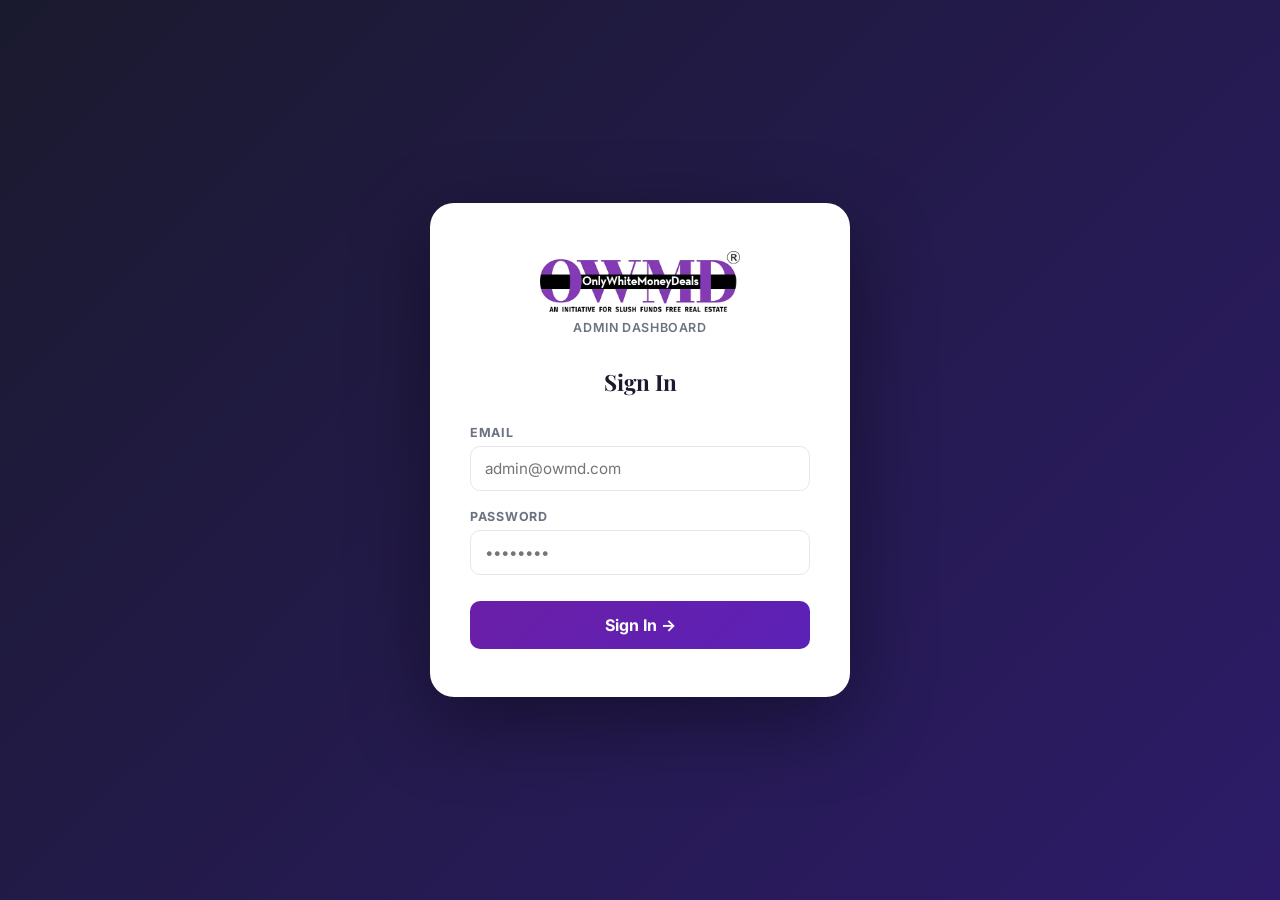
<file: admin.html>
<!DOCTYPE html>
<html lang="en">
<head>
<meta charset="UTF-8"><meta name="viewport" content="width=device-width, initial-scale=1.0">
<title>Admin Dashboard | Only White Money Deals</title>
<meta name="robots" content="noindex, nofollow">
<link rel="preconnect" href="https://fonts.googleapis.com"><link rel="preconnect" href="https://fonts.gstatic.com" crossorigin>
<link href="https://fonts.googleapis.com/css2?family=Playfair+Display:wght@400;700;900&family=Inter:wght@300;400;500;600;700&display=swap" rel="stylesheet" media="print" onload="this.media='all'">
<link rel="icon" type="image/webp" href="assets/logo1.webp">
<style>
:root{--purple:#6B1FA8;--purple-dark:#5B21B6;--purple-light:#8B5CF6;--purple-bg:#F5F3FF;--black:#111111;--white:#FFFFFF;--off-white:#F8F9FA;--text:#1A1A2E;--muted:#6B7280;--border:#E5E7EB;--radius:12px;--shadow:0 4px 24px rgba(139,53,200,0.12);--shadow-lg:0 12px 48px rgba(139,53,200,0.2);--transition:all 0.3s ease;--green:#059669;--red:#DC2626;--amber:#D97706}
*,*::before,*::after{box-sizing:border-box;margin:0;padding:0}
html{font-size:16px;overflow-x:hidden}
body{font-family:'Inter',sans-serif;color:var(--text);background:var(--off-white);min-height:100vh}
h1,h2,h3,h4{font-family:'Playfair Display',serif}
a{text-decoration:none;color:inherit}
.login-wrap{min-height:100vh;display:flex;align-items:center;justify-content:center;background:linear-gradient(135deg,#1A1A2E 0%,#2D1B69 100%);padding:20px}
.login-card{background:#fff;border-radius:24px;padding:48px 40px;width:100%;max-width:420px;box-shadow:0 24px 80px rgba(0,0,0,0.4)}
.login-logo{text-align:center;margin-bottom:32px}
.login-logo img{max-width:200px;height:auto;display:block;margin:0 auto}
.login-logo p{font-size:0.78rem;color:var(--muted);margin-top:8px;font-weight:600;letter-spacing:0.05em;text-transform:uppercase}
.login-title{font-size:1.4rem;text-align:center;margin-bottom:28px;color:var(--text)}
.login-group{margin-bottom:18px}
.login-group label{display:block;font-size:0.78rem;font-weight:700;color:var(--muted);text-transform:uppercase;letter-spacing:0.06em;margin-bottom:6px}
.login-group input{width:100%;border:1.5px solid #E5E7EB;border-radius:10px;padding:12px 14px;font-size:0.95rem;font-family:inherit;color:var(--text);transition:var(--transition)}
.login-group input:focus{outline:none;border-color:var(--purple);box-shadow:0 0 0 3px rgba(107,31,168,0.1)}
.btn-login{width:100%;background:linear-gradient(135deg,var(--purple),var(--purple-dark));color:#fff;border:none;padding:14px;border-radius:10px;font-weight:700;font-size:1rem;cursor:pointer;transition:var(--transition);font-family:inherit;margin-top:8px}
.btn-login:hover{transform:translateY(-2px);box-shadow:var(--shadow-lg)}
.login-error{display:none;color:#DC2626;font-size:0.82rem;text-align:center;margin-top:10px;font-weight:600}
.login-error.show{display:block}
.dashboard{display:none;min-height:100vh;background:var(--off-white)}
.dashboard.active{display:block}
.dash-header{background:linear-gradient(135deg,var(--purple),var(--purple-dark));color:#fff;padding:0}
.dash-header-inner{max-width:1400px;margin:0 auto;padding:0 24px;display:flex;align-items:center;justify-content:space-between;height:64px;gap:16px}
.dash-logo{display:flex;align-items:center;gap:12px}
.dash-logo img{max-height:40px}.dash-logo-pill{background:#fff;border-radius:8px;padding:4px 10px;display:flex;align-items:center}.dash-logo-pill img{max-height:32px;width:auto;display:block}
.dash-logo span{font-size:1rem;font-weight:700;opacity:0.9}
.dash-header-right{display:flex;align-items:center;gap:12px}
.dash-badge{background:rgba(255,255,255,0.15);padding:4px 12px;border-radius:50px;font-size:0.75rem;font-weight:700;letter-spacing:0.05em}
.btn-logout{background:rgba(255,255,255,0.15);color:#fff;border:1px solid rgba(255,255,255,0.3);padding:8px 16px;border-radius:8px;font-size:0.82rem;font-weight:700;cursor:pointer;transition:var(--transition);font-family:inherit}
.btn-logout:hover{background:rgba(255,255,255,0.25)}
.dash-content{max-width:1400px;margin:0 auto;padding:32px 24px}
.stats-grid{display:grid;grid-template-columns:repeat(4,1fr);gap:20px;margin-bottom:32px}
.stat-card{background:#fff;border-radius:16px;padding:24px;border:1px solid #E5E7EB;box-shadow:var(--shadow);position:relative;overflow:hidden}
.stat-card::before{content:'';position:absolute;top:0;left:0;right:0;height:4px}
.stat-card.purple::before{background:linear-gradient(90deg,var(--purple),var(--purple-light))}
.stat-card.green::before{background:linear-gradient(90deg,#10B981,#059669)}
.stat-card.amber::before{background:linear-gradient(90deg,#F59E0B,#D97706)}
.stat-card.blue::before{background:linear-gradient(90deg,#3B82F6,#1D4ED8)}
.stat-icon{font-size:2rem;margin-bottom:12px}
.stat-value{font-size:2.5rem;font-weight:900;font-family:'Playfair Display',serif;line-height:1;margin-bottom:4px}
.stat-label{font-size:0.78rem;color:var(--muted);font-weight:600;text-transform:uppercase;letter-spacing:0.06em}
.tabs{display:flex;gap:4px;background:#fff;padding:6px;border-radius:14px;border:1px solid #E5E7EB;box-shadow:var(--shadow);margin-bottom:24px;width:fit-content}
.tab-btn{padding:10px 24px;border-radius:10px;border:none;font-size:0.88rem;font-weight:700;cursor:pointer;transition:var(--transition);color:var(--muted);background:none;font-family:inherit}
.tab-btn.active{background:var(--purple);color:#fff;box-shadow:0 4px 12px rgba(107,31,168,0.3)}
.tab-btn:hover:not(.active){background:var(--purple-bg);color:var(--purple)}
.tab-panel{display:none}.tab-panel.active{display:block}
.panel-header{display:flex;justify-content:space-between;align-items:center;margin-bottom:16px;flex-wrap:wrap;gap:12px}
.panel-title{font-size:1.1rem;font-weight:700;color:var(--text)}
.table-wrap{background:#fff;border-radius:16px;border:1px solid #E5E7EB;box-shadow:var(--shadow);overflow:hidden}
.admin-table{width:100%;border-collapse:collapse}
.admin-table th{background:var(--purple-bg);color:var(--purple);font-size:0.72rem;font-weight:800;text-transform:uppercase;letter-spacing:0.08em;padding:14px 16px;text-align:left;border-bottom:1px solid #E5E7EB;white-space:nowrap}
.admin-table td{padding:14px 16px;font-size:0.85rem;border-bottom:1px solid #F3F4F6;vertical-align:middle;max-width:200px;overflow:hidden;text-overflow:ellipsis;white-space:nowrap}
.admin-table tr:last-child td{border-bottom:none}
.admin-table tr:hover td{background:#FAFAFA}
.status-badge{display:inline-flex;align-items:center;gap:5px;padding:3px 10px;border-radius:50px;font-size:0.72rem;font-weight:700;letter-spacing:0.04em}
.badge-pending{background:#FEF3C7;color:#92400E}
.badge-verified{background:#D1FAE5;color:#065F46}
.badge-sold{background:#DBEAFE;color:#1E40AF}
.badge-new{background:#FEF3C7;color:#92400E}
.badge-contacted{background:#D1FAE5;color:#065F46}
.badge-closed{background:#F3F4F6;color:#374151}
.action-btns{display:flex;gap:6px;flex-wrap:wrap}
.btn-action{padding:5px 10px;border-radius:6px;font-size:0.75rem;font-weight:700;cursor:pointer;border:none;transition:var(--transition);font-family:inherit;white-space:nowrap}
.btn-verify{background:#D1FAE5;color:#065F46}.btn-verify:hover{background:#059669;color:#fff}
.btn-sold{background:#DBEAFE;color:#1E40AF}.btn-sold:hover{background:#1D4ED8;color:#fff}
.btn-delete{background:#FEE2E2;color:#991B1B}.btn-delete:hover{background:#DC2626;color:#fff}
.btn-contact{background:#EDE9FE;color:#5B21B6}.btn-contact:hover{background:var(--purple);color:#fff}
.btn-close-lead{background:#F3F4F6;color:#374151}.btn-close-lead:hover{background:#6B7280;color:#fff}
.empty-row td{text-align:center;color:var(--muted);padding:40px;font-size:0.9rem}
.search-bar{display:flex;gap:10px;align-items:center}
.search-bar input{border:1.5px solid #E5E7EB;border-radius:8px;padding:9px 14px;font-size:0.85rem;font-family:inherit;color:var(--text);transition:var(--transition);min-width:220px}
.search-bar input:focus{outline:none;border-color:var(--purple)}
.overflow-x{overflow-x:auto}
@media(max-width:900px){.stats-grid{grid-template-columns:repeat(2,1fr)}}
@media(max-width:600px){.stats-grid{grid-template-columns:1fr}.tabs{width:100%;flex-direction:column}.tab-btn{text-align:left}}
</style>
</head>
<body>
<div id="loginWrap" class="login-wrap">
  <div class="login-card">
    <div class="login-logo">
      <img src="assets/logo1.webp" alt="OWMD Logo">
      <p>Admin Dashboard</p>
    </div>
    <h2 class="login-title">Sign In</h2>
    <form onsubmit="doLogin(event)">
      <div class="login-group"><label>Email</label><input type="email" id="loginEmail" placeholder="admin@owmd.com" autocomplete="username"></div>
      <div class="login-group"><label>Password</label><input type="password" id="loginPass" placeholder="••••••••" autocomplete="current-password"></div>
      <div class="login-error" id="loginError">Invalid email or password</div>
      <button type="submit" class="btn-login">Sign In →</button>
    </form>
  </div>
</div>
<div id="dashboard" class="dashboard">
  <header class="dash-header">
    <div class="dash-header-inner">
      <div class="dash-logo">
        <div class="dash-logo-pill"><img src="assets/logo1.webp" alt="OWMD Logo"></div>
        <span>Admin Panel</span>
      </div>
      <div class="dash-header-right">
        <div class="dash-badge">🛡️ OWMD Team</div>
        <a href="index.html" class="btn-logout" style="text-decoration:none">← Site</a>
        <button class="btn-logout" onclick="doLogout()">Sign Out</button>
      </div>
    </div>
  </header>
  <div class="dash-content">
    <div class="stats-grid" id="statsGrid"></div>
    <div class="tabs">
      <button class="tab-btn active" onclick="switchTab('listings',this)">🏘 All Listings</button>
      <button class="tab-btn" onclick="switchTab('interests',this)">💬 Buyer Interests</button>
    </div>
    <div class="tab-panel active" id="tab-listings">
      <div class="panel-header">
        <div class="panel-title">All Property Listings</div>
        <div class="search-bar"><input type="text" id="listingSearch" placeholder="Search listings..." oninput="renderListings()"></div>
      </div>
      <div class="table-wrap overflow-x">
        <table class="admin-table">
          <thead><tr><th>ID</th><th>Type</th><th>Location</th><th>Price</th><th>Size</th><th>Seller</th><th>Date</th><th>Status</th><th>Actions</th></tr></thead>
          <tbody id="listingsTbody"></tbody>
        </table>
      </div>
    </div>
    <div class="tab-panel" id="tab-interests">
      <div class="panel-header">
        <div class="panel-title">Buyer Interests</div>
        <div class="search-bar"><input type="text" id="interestSearch" placeholder="Search buyers..." oninput="renderInterests()"></div>
      </div>
      <div class="table-wrap overflow-x">
        <table class="admin-table">
          <thead><tr><th>Buyer Name</th><th>Phone</th><th>Email</th><th>Property</th><th>Message</th><th>Date</th><th>Status</th><th>Actions</th></tr></thead>
          <tbody id="interestsTbody"></tbody>
        </table>
      </div>
    </div>
  </div>
</div>
<script>
const ADMIN_EMAIL = 'admin@onlywhitemoneydeals.com';
const ADMIN_PASS = 'owmd@admin2024';
const STORAGE_KEY = 'owmd_listings';
const INTERESTS_KEY = 'owmd_interests';
const SESSION_KEY = 'owmd_admin_session';

const SAMPLE_LISTINGS = [
  {id:'s1',type:'Flat',location:'Indirapuram',price:8500000,size:1450,bedrooms:3,description:'Spacious 3BHK flat in prime Indirapuram.',status:'verified',created:new Date('2026-04-10').toISOString(),seller_name:'OWMD Demo',seller_phone:'9910805491',seller_email:'demo@owmd.com',photos:[]},
  {id:'s2',type:'Builder Floor',location:'Vasundhara',price:11000000,size:1800,bedrooms:4,description:'Independent 4BHK builder floor in Vasundhara.',status:'verified',created:new Date('2026-04-15').toISOString(),seller_name:'OWMD Demo',seller_phone:'9910805491',seller_email:'demo@owmd.com',photos:[]},
  {id:'s3',type:'Shop',location:'Kaushambi',price:5000000,size:320,bedrooms:0,description:'Commercial shop on main road.',status:'verified',created:new Date('2026-04-20').toISOString(),seller_name:'OWMD Demo',seller_phone:'9910805491',seller_email:'demo@owmd.com',photos:[]},
  {id:'s4',type:'Plot',location:'Noida',price:15000000,size:250,bedrooms:0,description:'Prime residential plot in Noida Sector 137.',status:'pending',created:new Date('2026-05-01').toISOString(),seller_name:'Rajesh Kumar',seller_phone:'9876543210',seller_email:'rajesh@email.com',photos:[]},
  {id:'s5',type:'Office',location:'Greater Noida',price:7500000,size:900,bedrooms:0,description:'Modern office space in Knowledge Park.',status:'verified',created:new Date('2026-05-05').toISOString(),seller_name:'OWMD Demo',seller_phone:'9910805491',seller_email:'demo@owmd.com',photos:[]},
  {id:'s6',type:'Flat',location:'Noida',price:6200000,size:1100,bedrooms:2,description:'Compact 2BHK flat in Noida Sector 62.',status:'pending',created:new Date('2026-05-08').toISOString(),seller_name:'Priya Sharma',seller_phone:'9988776655',seller_email:'priya@email.com',photos:[]}
];

function getAllListings(){
  const stored = JSON.parse(localStorage.getItem(STORAGE_KEY)||'[]');
  const sampleIds = SAMPLE_LISTINGS.map(s=>s.id);
  const custom = stored.filter(l=>!sampleIds.includes(l.id));
  return [...SAMPLE_LISTINGS,...custom];
}

function saveCustomListings(all){
  const custom = all.filter(l=>!['s1','s2','s3','s4','s5','s6'].includes(l.id));
  localStorage.setItem(STORAGE_KEY,JSON.stringify(custom));
}

function formatPrice(p){
  if(p>=10000000) return '₹'+(p/10000000).toFixed(2)+' Cr';
  if(p>=100000) return '₹'+(p/100000).toFixed(1)+' L';
  return '₹'+p.toLocaleString('en-IN');
}

function formatDate(d){
  return new Date(d).toLocaleDateString('en-IN',{day:'2-digit',month:'short',year:'numeric'});
}

function doLogin(e){
  e.preventDefault();
  const email = document.getElementById('loginEmail').value.trim();
  const pass = document.getElementById('loginPass').value;
  if(email===ADMIN_EMAIL && pass===ADMIN_PASS){
    sessionStorage.setItem(SESSION_KEY,'1');
    document.getElementById('loginWrap').style.display='none';
    document.getElementById('dashboard').classList.add('active');
    initDashboard();
  } else {
    document.getElementById('loginError').classList.add('show');
  }
}

function doLogout(){
  sessionStorage.removeItem(SESSION_KEY);
  location.reload();
}

function initDashboard(){
  renderStats();
  renderListings();
  renderInterests();
}

function renderStats(){
  const listings = getAllListings();
  const interests = JSON.parse(localStorage.getItem(INTERESTS_KEY)||'[]');
  const pending = listings.filter(l=>l.status==='pending').length;
  const verified = listings.filter(l=>l.status==='verified').length;
  document.getElementById('statsGrid').innerHTML=`
    <div class="stat-card purple"><div class="stat-icon">🏘️</div><div class="stat-value">${listings.length}</div><div class="stat-label">Total Listings</div></div>
    <div class="stat-card amber"><div class="stat-icon">⏳</div><div class="stat-value">${pending}</div><div class="stat-label">Pending Review</div></div>
    <div class="stat-card green"><div class="stat-icon">✅</div><div class="stat-value">${verified}</div><div class="stat-label">Verified Listings</div></div>
    <div class="stat-card blue"><div class="stat-icon">💬</div><div class="stat-value">${interests.length}</div><div class="stat-label">Buyer Interests</div></div>`;
}

function switchTab(name, btn){
  document.querySelectorAll('.tab-panel').forEach(p=>p.classList.remove('active'));
  document.querySelectorAll('.tab-btn').forEach(b=>b.classList.remove('active'));
  document.getElementById('tab-'+name).classList.add('active');
  btn.classList.add('active');
}

function renderListings(){
  const q = (document.getElementById('listingSearch').value||'').toLowerCase();
  let listings = getAllListings();
  if(q) listings = listings.filter(l=>(l.type+l.location+l.seller_name).toLowerCase().includes(q));
  const badge = s=>s==='verified'?'badge-verified':s==='sold'?'badge-sold':'badge-pending';
  const label = s=>s==='verified'?'✅ Verified':s==='sold'?'🔵 Sold':'⏳ Pending';
  const isSample = id=>['s1','s2','s3','s4','s5','s6'].includes(id);
  const rows = listings.map(l=>`<tr>
    <td title="${l.id}">${l.id.slice(0,8)}…</td>
    <td><strong>${l.type}</strong></td>
    <td>${l.location}</td>
    <td>${formatPrice(l.price)}</td>
    <td>${l.size.toLocaleString()} sqft</td>
    <td title="${l.seller_phone}">${l.seller_name}</td>
    <td>${formatDate(l.created)}</td>
    <td><span class="status-badge ${badge(l.status)}">${label(l.status)}</span></td>
    <td><div class="action-btns">
      ${l.status!=='verified'&&!isSample(l.id)?`<button class="btn-action btn-verify" onclick="verifyListing('${l.id}')">Verify</button>`:''}
      ${l.status==='verified'&&!isSample(l.id)?`<button class="btn-action btn-sold" onclick="markSold('${l.id}')">Sold</button>`:''}
      <button class="btn-action btn-contact" onclick="contactSeller('${l.seller_phone}','${l.type}','${l.location}')">📞</button>
      ${!isSample(l.id)?`<button class="btn-action btn-delete" onclick="deleteListing('${l.id}')">Delete</button>`:''}
    </div></td>
  </tr>`).join('');
  document.getElementById('listingsTbody').innerHTML = rows||`<tr class="empty-row"><td colspan="9">No listings found.</td></tr>`;
}

function verifyListing(id){
  if(!confirm('Verify this listing? It will become visible to buyers.')) return;
  let all = getAllListings();
  const idx = all.findIndex(l=>l.id===id);
  if(idx>-1){all[idx].status='verified';saveCustomListings(all);}
  renderStats();renderListings();
}

function markSold(id){
  let all = getAllListings();
  const idx = all.findIndex(l=>l.id===id);
  if(idx>-1){all[idx].status='sold';saveCustomListings(all);}
  renderStats();renderListings();
}

function deleteListing(id){
  if(!confirm('Delete this listing? This cannot be undone.')) return;
  let all = getAllListings();
  all = all.filter(l=>l.id!==id);
  saveCustomListings(all);
  renderStats();renderListings();
}

function contactSeller(phone, type, location){
  const msg = `Hi, I am from OWMD team. Your ${type} listing in ${location} is being reviewed. Please share more details.`;
  window.open(`https://wa.me/91${phone.replace(/[^0-9]/g,'')}?text=${encodeURIComponent(msg)}`,'_blank');
}

function renderInterests(){
  const q = (document.getElementById('interestSearch').value||'').toLowerCase();
  let interests = JSON.parse(localStorage.getItem(INTERESTS_KEY)||'[]');
  if(q) interests = interests.filter(i=>(i.buyer_name+i.buyer_phone+i.property_label).toLowerCase().includes(q));
  const badge = s=>s==='new'?'badge-new':s==='contacted'?'badge-contacted':'badge-closed';
  const label = s=>s==='new'?'🆕 New':s==='contacted'?'✅ Contacted':'🔒 Closed';
  const rows = interests.map((i,idx)=>`<tr>
    <td><strong>${i.buyer_name}</strong></td>
    <td><a href="tel:${i.buyer_phone}" style="color:var(--purple)">${i.buyer_phone}</a></td>
    <td>${i.buyer_email||'—'}</td>
    <td title="${i.property_label}">${(i.property_label||'').slice(0,25)}…</td>
    <td title="${i.message||''}">${(i.message||'—').slice(0,30)}${i.message&&i.message.length>30?'…':''}</td>
    <td>${formatDate(i.created)}</td>
    <td><span class="status-badge ${badge(i.status||'new')}">${label(i.status||'new')}</span></td>
    <td><div class="action-btns">
      ${(i.status||'new')!=='contacted'?`<button class="btn-action btn-contact" onclick="contactBuyer(${idx})">📞 Contact</button>`:''}
      ${(i.status||'new')!=='closed'?`<button class="btn-action btn-close-lead" onclick="closeLead(${idx})">Close</button>`:''}
    </div></td>
  </tr>`).join('');
  document.getElementById('interestsTbody').innerHTML = rows||`<tr class="empty-row"><td colspan="8">No buyer interests yet.</td></tr>`;
}

function contactBuyer(idx){
  const interests = JSON.parse(localStorage.getItem(INTERESTS_KEY)||'[]');
  const i = interests[idx];
  if(!i) return;
  const msg = `Hi ${i.buyer_name}, I am from OWMD team. You recently expressed interest in ${i.property_label}. Let me share more details with you.`;
  window.open(`https://wa.me/91${i.buyer_phone.replace(/[^0-9]/g,'')}?text=${encodeURIComponent(msg)}`,'_blank');
  interests[idx].status='contacted';
  localStorage.setItem(INTERESTS_KEY,JSON.stringify(interests));
  renderStats();renderInterests();
}

function closeLead(idx){
  const interests = JSON.parse(localStorage.getItem(INTERESTS_KEY)||'[]');
  if(interests[idx]) interests[idx].status='closed';
  localStorage.setItem(INTERESTS_KEY,JSON.stringify(interests));
  renderStats();renderInterests();
}

if(sessionStorage.getItem(SESSION_KEY)){
  document.getElementById('loginWrap').style.display='none';
  document.getElementById('dashboard').classList.add('active');
  initDashboard();
}
</script>
</body></html>
</file>
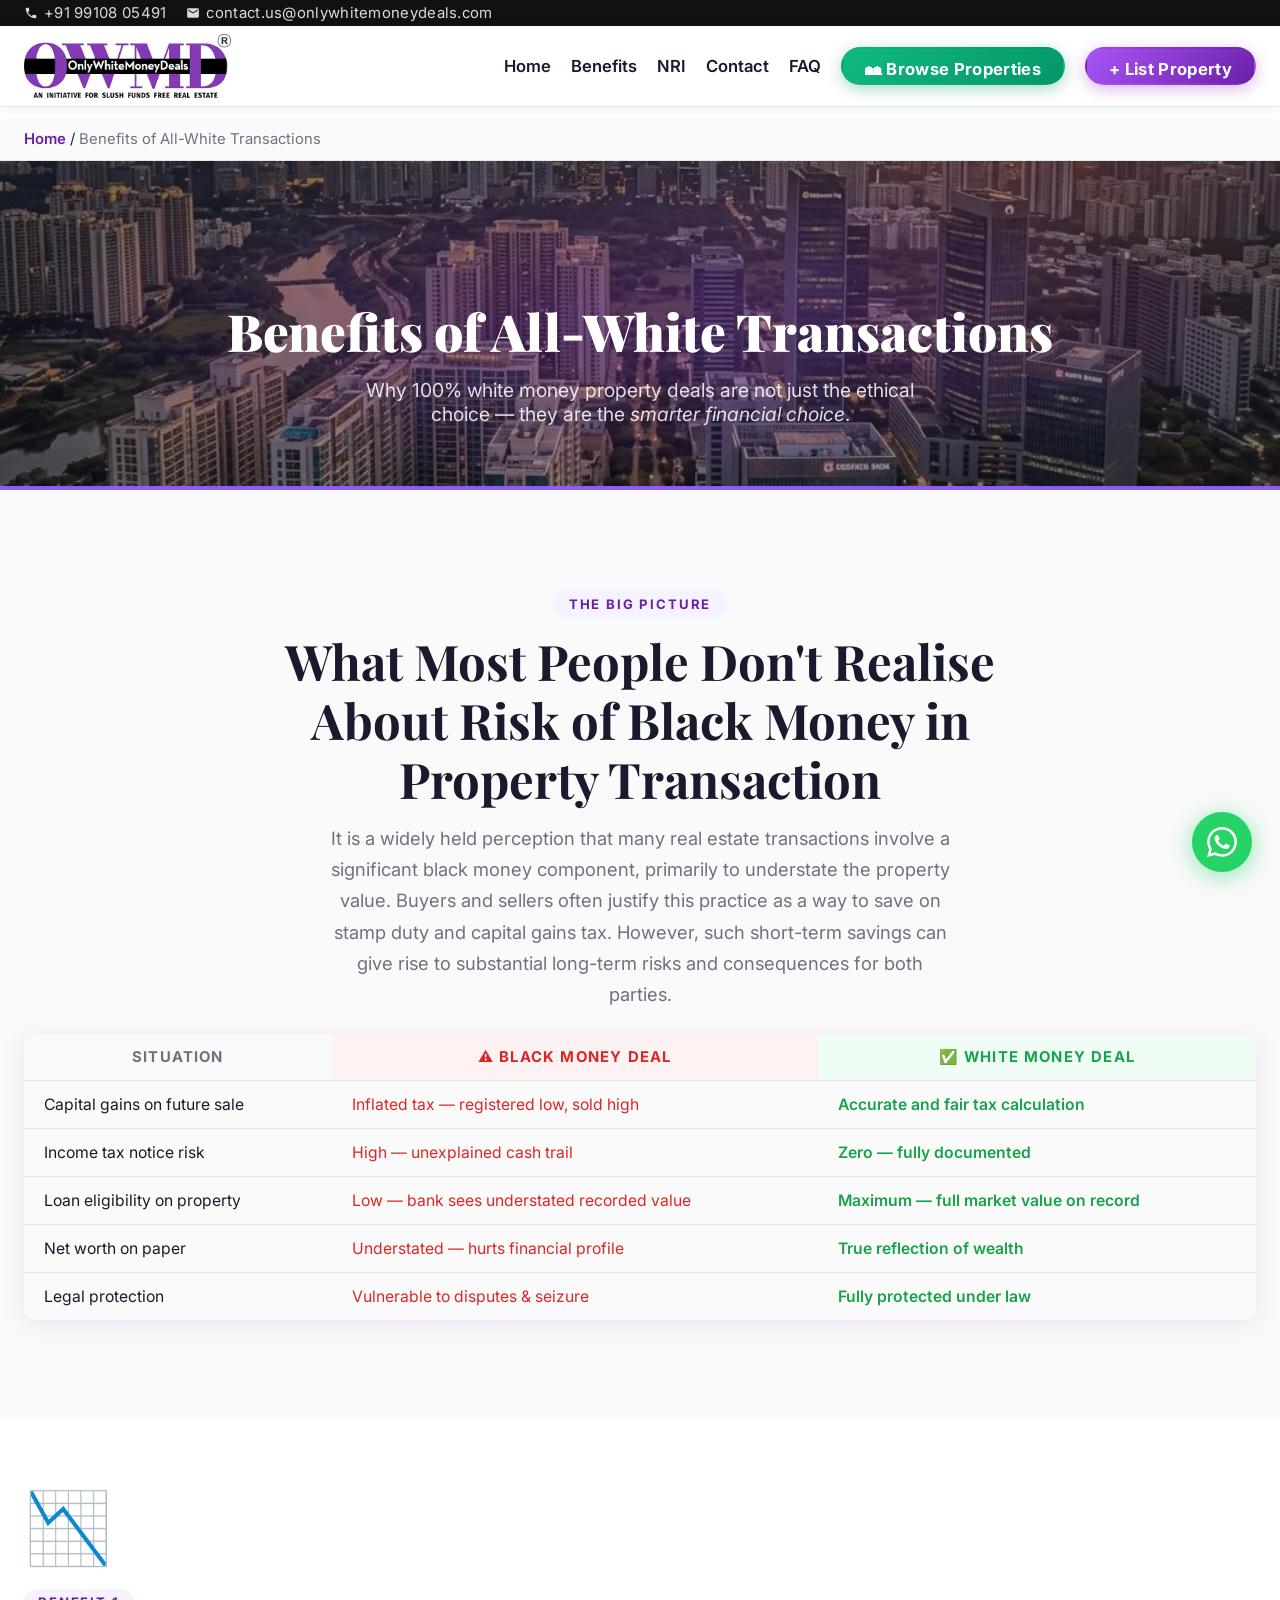
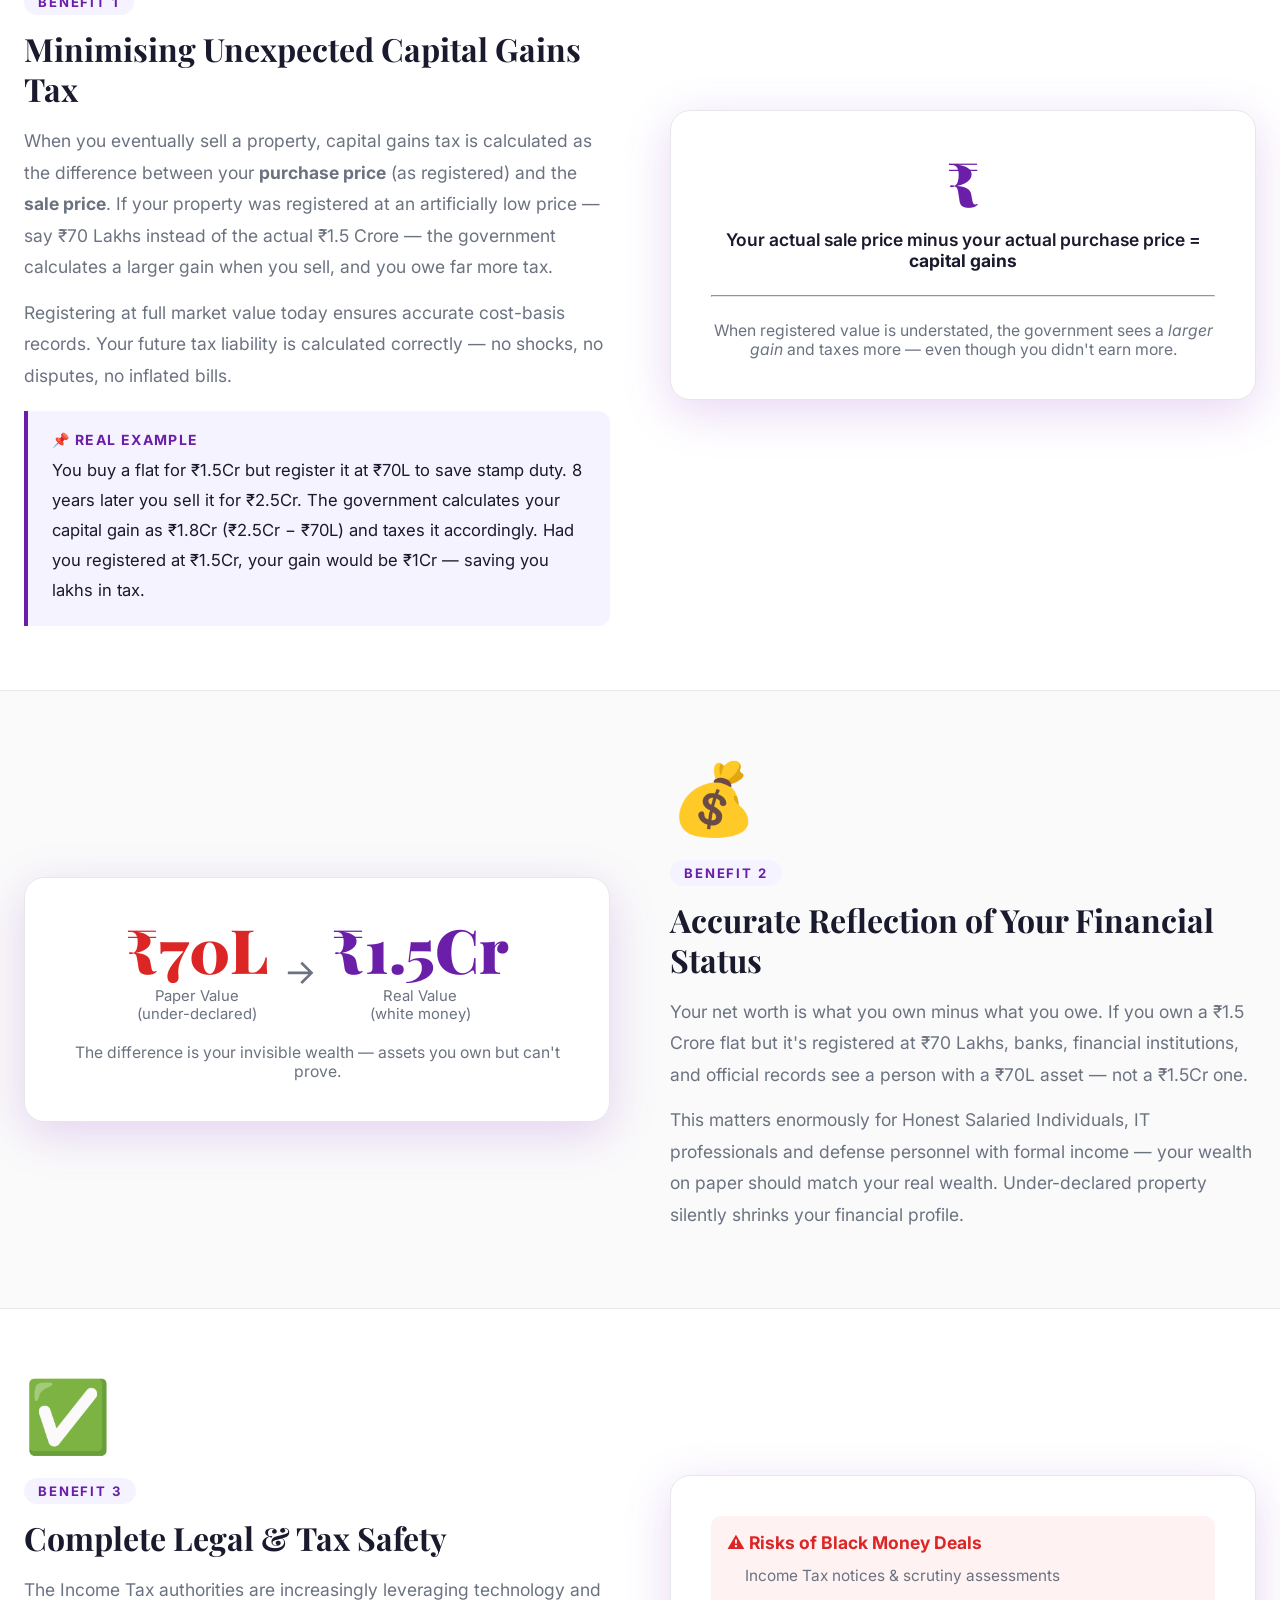
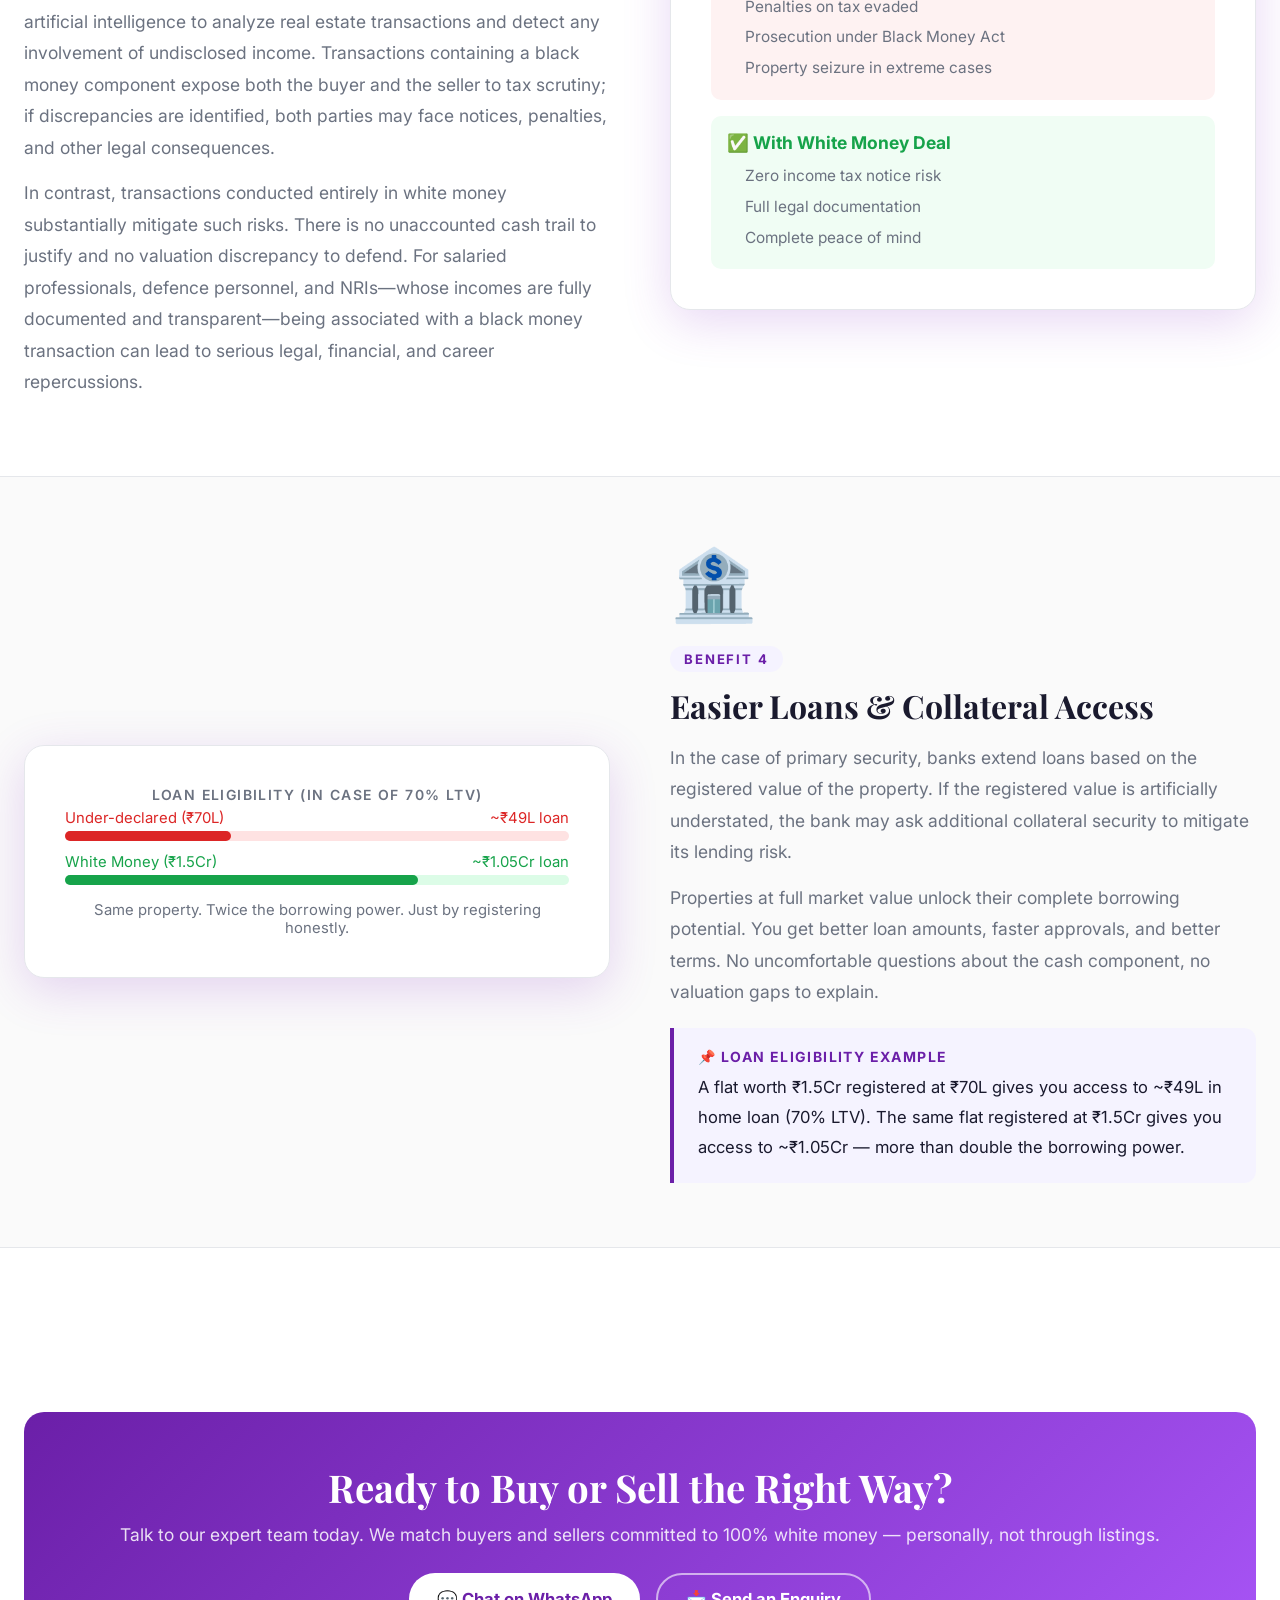
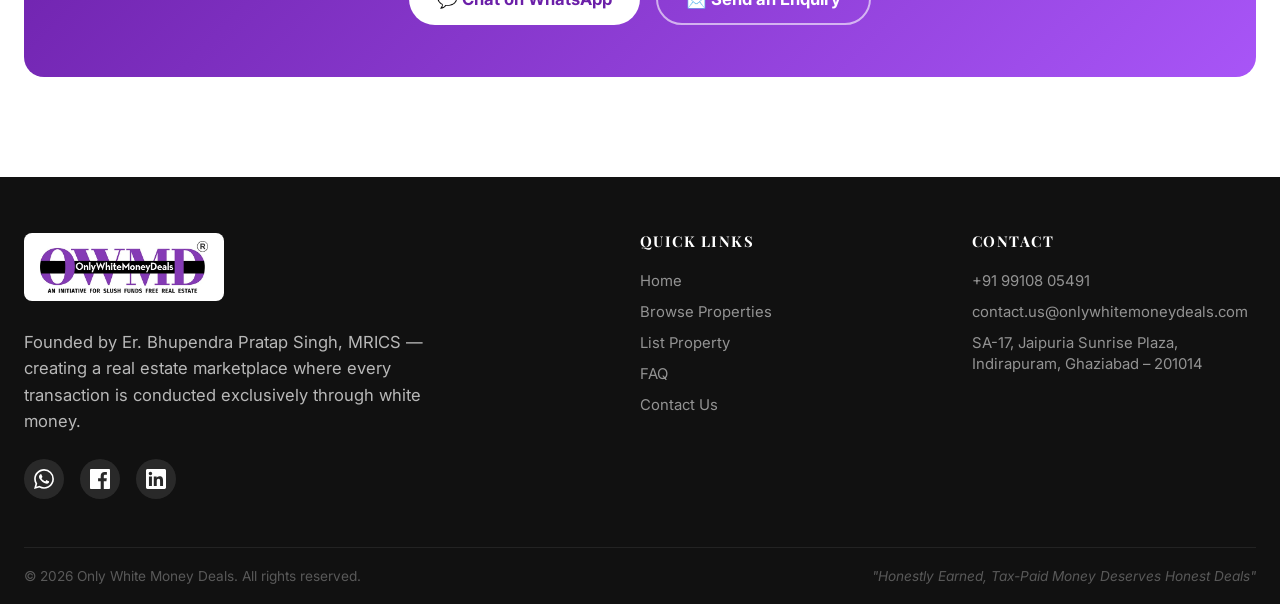
<file: benefits.html>
<!DOCTYPE html>
<html lang="en">

<head>
    <meta charset="UTF-8">
    <meta name="viewport" content="width=device-width, initial-scale=1.0">
    <title>Benefits of All-White Transactions | Only White Money Deals | OWMD</title>
    <meta name="description"
        content="Understand the real financial, legal and tax benefits of 100% white money property transactions in India. Expert insights from MRICS-certified valuer Er. Bhupendra Pratap Singh.">
    <link rel="canonical" href="https://onlywhitemoneydeals.com/benefits.html">
    <meta name="robots" content="index, follow">
    <link rel="sitemap" type="application/xml" title="Sitemap" href="sitemap.xml">
    <link rel="preload" href="assets/hero_bg.webp" as="image"
          imagesrcset="assets/responsive/hero_bg-600.webp 600w, assets/hero_bg.webp 1920w"
          imagesizes="100vw" fetchpriority="high">
    <link rel="stylesheet" href="css/style.min.css?v=5">
    <meta property="og:title" content="Benefits of All-White Transactions — OWMD">
    <meta property="og:description"
        content="Going 100% white in property deals protects your wealth, reduces tax burden, and opens financial doors. Learn why with real examples.">
    <meta property="og:type" content="website">
    <meta property="og:url" content="https://onlywhitemoneydeals.com/benefits.html">
    <meta property="og:image" content="https://onlywhitemoneydeals.com/assets/logo1.webp">
    <link rel="preconnect" href="https://fonts.googleapis.com">
    <link rel="preconnect" href="https://fonts.gstatic.com" crossorigin>
    <link rel="preconnect" href="https://app.cygnik.ca">
    <link rel="dns-prefetch" href="https://app.cygnik.ca">
    <link rel="dns-prefetch" href="https://fonts.googleapis.com">
    <link rel="dns-prefetch" href="https://fonts.gstatic.com">
    <link
        href="https://fonts.googleapis.com/css2?family=Playfair+Display:wght@400;600;700;900&family=Inter:wght@300;400;500;600;700&display=swap"
        rel="stylesheet" media="print" onload="this.media='all'">
    <noscript>
        <link
            href="https://fonts.googleapis.com/css2?family=Playfair+Display:wght@400;600;700;900&family=Inter:wght@300;400;500;600;700&display=swap"
            rel="stylesheet">
    </noscript>
    <style>
        :root {
            --purple: #6B1FA8;
            --purple-dark: #5B21B6;
            --purple-light: #8B5CF6;
            --purple-bg: #F5F3FF;
            --black: #111111;
            --white: #FFFFFF;
            --off-white: #FAFAFA;
            --text: #1A1A2E;
            --muted: #6B7280;
            --border: #E5E7EB;
            --radius: 12px;
            --shadow: 0 4px 24px rgba(139, 53, 200, 0.12);
            --shadow-lg: 0 12px 48px rgba(139, 53, 200, 0.2);
            --transition: all 0.35s cubic-bezier(0.4, 0, 0.2, 1);
        }

        *,
        *::before,
        *::after {
            box-sizing: border-box;
            margin: 0;
            padding: 0;
        }

        html {
            scroll-behavior: smooth;
            overflow-x: clip;
            font-size: 17.5px;
        }

        body {
            font-family: 'Inter', 'Inter Fallback', sans-serif;
            color: var(--text);
            background: var(--white);
            overflow-x: hidden;
            width: 100%;
            position: relative;
        }

        .container {
            max-width: 1536px;
            margin: 0 auto;
            padding: 0 24px;
            width: 100%;
            position: relative;
            z-index: 2;
        }

        .topbar {
            background: var(--black);
            color: var(--white);
            font-size: 0.85rem;
            padding: 4px 0;
        }

        .navbar {
            position: sticky;
            top: 0;
            z-index: 1000;
            background: rgba(255, 255, 255, 0.98);
            border-bottom: 1.5px solid var(--border);
            backdrop-filter: blur(12px);
            padding: 8px 0;
        }

        .page-hero {
            position: relative;
            background: linear-gradient(135deg, rgba(17, 17, 30, 0.50) 0%, rgba(30, 20, 50, 0.40) 60%, rgba(17, 17, 30, 0.55) 100%), url('assets/hero_bg.webp') center/cover no-repeat;
            padding: 140px 0 60px;
            text-align: center;
            color: var(--white);
            border-bottom: 4px solid var(--purple-light);
        }

        @media (max-width: 600px) {
            .page-hero {
                background-image: linear-gradient(135deg, rgba(17, 17, 30, 0.50) 0%, rgba(30, 20, 50, 0.40) 60%, rgba(17, 17, 30, 0.55) 100%), url('assets/responsive/hero_bg-600.webp');
            }
        }

        h1,
        h2,
        h3,
        h4 {
            font-family: 'Playfair Display', 'Playfair Display Fallback', serif;
            line-height: 1.2;
        }

        .breadcrumbs {
            background: var(--off-white);
            padding: 12px 0;
            font-size: 0.85rem;
            border-bottom: 1px solid var(--border);
        }
    </style>

    <link rel="icon" type="image/webp" sizes="32x32" href="assets/logo1.webp">
    <link rel="icon" type="image/webp" sizes="16x16" href="assets/logo1.webp">
    <link rel="apple-touch-icon" sizes="180x180" href="assets/logo1.webp">
    <style>
        .benefit-detail-section {
            padding: 64px 0;
            border-bottom: 1px solid var(--border);
        }

        .benefit-detail-section:last-of-type {
            border-bottom: none;
        }

        .bds-inner {
            display: grid;
            grid-template-columns: 1fr 1fr;
            gap: 60px;
            align-items: center;
        }

        .bds-inner.reverse {
            direction: rtl;
        }

        .bds-inner.reverse>* {
            direction: ltr;
        }

        .bds-icon-large {
            font-size: 4rem;
            margin-bottom: 20px;
        }

        .bds-label {
            font-size: 0.75rem;
            font-weight: 700;
            letter-spacing: 0.14em;
            text-transform: uppercase;
            color: var(--purple);
            background: var(--purple-bg);
            padding: 5px 14px;
            border-radius: 50px;
            display: inline-block;
            margin-bottom: 14px;
        }

        .bds-content h2 {
            font-family: 'Playfair Display', serif;
            font-size: clamp(1.6rem, 2.5vw, 2.1rem);
            color: var(--text);
            margin-bottom: 16px;
            line-height: 1.25;
        }

        .bds-content p {
            color: var(--muted);
            line-height: 1.8;
            margin-bottom: 14px;
        }

        .example-box {
            background: var(--purple-bg);
            border-left: 4px solid var(--purple);
            border-radius: 0 12px 12px 0;
            padding: 20px 24px;
            margin-top: 20px;
        }

        .example-box strong {
            display: block;
            color: var(--purple);
            font-size: 0.8rem;
            text-transform: uppercase;
            letter-spacing: 0.1em;
            margin-bottom: 8px;
        }

        .example-box p {
            margin: 0;
            color: var(--text);
            font-size: 0.95rem;
        }

        .visual-card {
            background: var(--white);
            border-radius: 20px;
            box-shadow: var(--shadow-lg);
            padding: 40px;
            text-align: center;
            border: 1px solid var(--border);
        }

        .visual-card .vc-num {
            font-family: 'Playfair Display', serif;
            font-size: 3.5rem;
            font-weight: 900;
            color: var(--purple);
            line-height: 1;
        }

        .visual-card .vc-label {
            font-size: 0.85rem;
            color: var(--muted);
            margin-top: 8px;
        }

        .comparison-table {
            width: 100%;
            border-collapse: collapse;
            margin-top: 24px;
            border-radius: 12px;
            overflow: hidden;
            box-shadow: var(--shadow);
        }

        .comparison-table th {
            padding: 14px 20px;
            font-size: 0.85rem;
            font-weight: 700;
            text-transform: uppercase;
            letter-spacing: 0.08em;
        }

        .comparison-table th:first-child {
            background: var(--off-white);
            color: var(--muted);
        }

        .comparison-table th:nth-child(2) {
            background: #FEF2F2;
            color: #DC2626;
        }

        .comparison-table th:nth-child(3) {
            background: #F0FDF4;
            color: #16A34A;
        }

        .comparison-table td {
            padding: 14px 20px;
            font-size: 0.9rem;
            border-top: 1px solid var(--border);
        }

        .comparison-table td:nth-child(2) {
            color: #DC2626;
        }

        .comparison-table td:nth-child(3) {
            color: #16A34A;
            font-weight: 600;
        }

        .cta-banner {
            background: linear-gradient(135deg, var(--purple), #A855F7);
            border-radius: 20px;
            padding: 52px 48px;
            text-align: center;
            color: white;
            margin-top: 64px;
        }

        .cta-banner h2 {
            font-family: 'Playfair Display', serif;
            font-size: clamp(1.6rem, 3vw, 2.2rem);
            margin-bottom: 14px;
        }

        .cta-banner p {
            opacity: 0.85;
            margin-bottom: 28px;
            font-size: 1rem;
        }

        @media (max-width: 900px) {

            .bds-inner,
            .bds-inner.reverse {
                grid-template-columns: 1fr;
                direction: ltr;
            }

            .comparison-table {
                display: block;
                overflow-x: auto;
                white-space: nowrap;
                -webkit-overflow-scrolling: touch;
            }
        }

        @media (max-width: 480px) {
            .cta-banner {
                padding: 36px 24px;
            }
        }
    </style>
    <!-- Google tag (gtag.js) -->
    <script src="https://www.googletagmanager.com/gtag/js?id=G-G6ZWSPKTQS" defer></script>
    <script>
        window.dataLayer = window.dataLayer || [];
        function gtag() { dataLayer.push(arguments); }
        gtag('js', new Date());

        gtag('config', 'G-G6ZWSPKTQS');
    </script>
    <!-- Cygnik Widget -->
    <script src="https://app.cygnik.ca/loader.js" data-site="1cd5b829-f1ed-4489-9e76-38821062e74b" async></script>
    <!-- Meta Pixel Code -->
    <script>
    !function(f,b,e,v,n,t,s)
    {if(f.fbq)return;n=f.fbq=function(){n.callMethod?
    n.callMethod.apply(n,arguments):n.queue.push(arguments)};
    if(!f._fbq)f._fbq=n;n.push=n;n.loaded=!0;n.version='2.0';
    n.queue=[];t=b.createElement(e);t.async=!0;
    t.src=v;s=b.getElementsByTagName(e)[0];
    s.parentNode.insertBefore(t,s)}(window, document,'script',
    'https://connect.facebook.net/en_US/fbevents.js');
    fbq('init', '1508609627316170');
    fbq('track', 'PageView');
    </script>
    <noscript><img height="1" width="1" style="display:none"
    src="https://www.facebook.com/tr?id=1508609627316170&ev=PageView&noscript=1"
    /></noscript>
    <!-- End Meta Pixel Code -->
</head>

<body>




    <div id="navbar-root"></div>
    <div class="breadcrumbs">
        <div class="container">
            <a href="index.html">Home</a> / <span>Benefits of All-White Transactions</span>
        </div>
    </div>

    <!-- PAGE HERO -->
    <header class="page-hero reveal">
        <div class="container">
            <h1>Benefits of All-White Transactions</h1>
            <p>Why 100% white money property deals are not just the ethical choice — they are the <em>smarter financial
                    choice</em>.</p>
        </div>
    </header>

    <!-- INTRO -->
    <section class="section section-alt">
        <div class="container">
            <div class="section-header reveal" style="max-width:780px; margin: 0 auto;">
                <span class="label">The Big Picture</span>
                <h2>What Most People Don't Realise About Risk of Black Money in Property Transaction</h2>
                <p>It is a widely held perception that many real estate transactions involve a significant black money
                    component, primarily to understate the property value. Buyers and sellers often justify this
                    practice as a way to save on stamp duty and capital gains tax. However, such short-term savings can
                    give rise to substantial long-term risks and consequences for both parties.</p>
            </div>
            <table class="comparison-table reveal">
                <thead>
                    <tr>
                        <th>Situation</th>
                        <th>⚠️ Black Money Deal</th>
                        <th>✅ White Money Deal</th>
                    </tr>
                </thead>
                <tbody>
                    <tr>
                        <td>Capital gains on future sale</td>
                        <td>Inflated tax — registered low, sold high</td>
                        <td>Accurate and fair tax calculation</td>
                    </tr>
                    <tr>
                        <td>Income tax notice risk</td>
                        <td>High — unexplained cash trail</td>
                        <td>Zero — fully documented</td>
                    </tr>
                    <tr>
                        <td>Loan eligibility on property</td>
                        <td>Low — bank sees understated recorded value</td>
                        <td>Maximum — full market value on record</td>
                    </tr>
                    <tr>
                        <td>Net worth on paper</td>
                        <td>Understated — hurts financial profile</td>
                        <td>True reflection of wealth</td>
                    </tr>
                    <tr>
                        <td>Legal protection</td>
                        <td>Vulnerable to disputes &amp; seizure</td>
                        <td>Fully protected under law</td>
                    </tr>
                </tbody>
            </table>
        </div>
    </section>

    <!-- BENEFIT 1 -->
    <section class="benefit-detail-section section-lavender">
        <div class="container">
            <div class="bds-inner">
                <div class="bds-content reveal">
                    <div class="bds-icon-large">📉</div>
                    <span class="bds-label">Benefit 1</span>
                    <h2>Minimising Unexpected Capital Gains Tax</h2>
                    <p>When you eventually sell a property, capital gains tax is calculated as the difference between
                        your <strong>purchase price</strong> (as registered) and the <strong>sale price</strong>. If
                        your property was registered at an artificially low price — say ₹70 Lakhs instead of the actual
                        ₹1.5 Crore — the government calculates a larger gain when you sell, and you owe far more tax.
                    </p>
                    <p>Registering at full market value today ensures accurate cost-basis records. Your future tax
                        liability is calculated correctly — no shocks, no disputes, no inflated bills.</p>
                    <div class="example-box">
                        <strong>📌 Real Example</strong>
                        <p>You buy a flat for ₹1.5Cr but register it at ₹70L to save stamp duty. 8 years later you sell
                            it
                            for ₹2.5Cr. The government calculates your capital gain as ₹1.8Cr (₹2.5Cr − ₹70L) and taxes
                            it
                            accordingly. Had you registered at ₹1.5Cr, your gain would be ₹1Cr — saving you lakhs in
                            tax.
                        </p>
                    </div>
                </div>
                <div class="visual-card reveal reveal-delay-1">
                    <div class="vc-num">₹</div>
                    <div class="vc-label" style="font-size:1rem; font-weight:600; color:var(--text); margin-top:16px;">
                        Your actual sale price minus your actual purchase price = <strong> capital gains</strong>
                    </div>
                    <hr style="margin:24px 0; border-color:var(--border);">
                    <p style="color:var(--muted); font-size:0.9rem;">When registered value is understated, the
                        government sees a <em>larger gain</em> and taxes more — even though you didn't earn more.</p>
                </div>
            </div>
        </div>
    </section>

    <!-- BENEFIT 2 -->
    <section class="benefit-detail-section section-alt">
        <div class="container">
            <div class="bds-inner reverse">
                <div class="bds-content reveal">
                    <div class="bds-icon-large">💰</div>
                    <span class="bds-label">Benefit 2</span>
                    <h2>Accurate Reflection of Your Financial Status</h2>
                    <p>Your net worth is what you own minus what you owe. If you own a ₹1.5 Crore flat but it's
                        registered at ₹70 Lakhs, banks, financial institutions, and official records see a person with a
                        ₹70L asset — not a ₹1.5Cr one.</p>
                    <p>This matters enormously for Honest Salaried Individuals, IT professionals and defense personnel
                        with formal income —
                        your wealth on paper should match your real wealth. Under-declared property silently shrinks
                        your financial profile.</p>
                </div>
                <div class="visual-card reveal reveal-delay-1">
                    <div style="display:flex; gap:16px; justify-content:center; margin-bottom:20px;">
                        <div style="text-align:center;">
                            <div class="vc-num" style="color:#DC2626;">₹70L</div>
                            <div class="vc-label">Paper Value<br>(under-declared)</div>
                        </div>
                        <div style="display:flex; align-items:center; font-size:2rem; color:var(--muted);">→</div>
                        <div style="text-align:center;">
                            <div class="vc-num">₹1.5Cr</div>
                            <div class="vc-label">Real Value<br>(white money)</div>
                        </div>
                    </div>
                    <p style="color:var(--muted); font-size:0.9rem; text-align:center;">The difference is your invisible
                        wealth — assets you own but can't prove.</p>
                </div>
            </div>
        </div>
    </section>

    <!-- BENEFIT 3 -->
    <section class="benefit-detail-section section-lavender">
        <div class="container">
            <div class="bds-inner">
                <div class="bds-content reveal">
                    <div class="bds-icon-large">✅</div>
                    <span class="bds-label">Benefit 3</span>
                    <h2>Complete Legal &amp; Tax Safety</h2>
                    <p>The Income Tax authorities are increasingly leveraging technology and artificial intelligence to
                        analyze real estate transactions and detect any involvement of undisclosed income. Transactions
                        containing a black money component expose both the buyer and the seller to tax scrutiny; if
                        discrepancies are identified, both parties may face notices, penalties, and other legal
                        consequences.</p>
                    <p>In contrast, transactions conducted entirely in white money substantially mitigate such risks.
                        There is no unaccounted cash trail to justify and no valuation discrepancy to defend. For
                        salaried professionals, defence personnel, and NRIs—whose incomes are fully documented and
                        transparent—being associated with a black money transaction can lead to serious legal,
                        financial, and career repercussions.</p>
                </div>
                <div class="visual-card reveal reveal-delay-1">
                    <div style="display:flex; flex-direction:column; gap:16px;">
                        <div style="background:#FEF2F2; padding:16px; border-radius:10px; text-align:left;">
                            <strong style="color:#DC2626;">⚠️ Risks of Black Money Deals</strong>
                            <ul
                                style="color:#6B7280; font-size:0.88rem; margin-top:8px; padding-left:18px; line-height:2;">
                                <li>Income Tax notices &amp; scrutiny assessments</li>
                                <li>Penalties on tax evaded</li>
                                <li>Prosecution under Black Money Act</li>
                                <li>Property seizure in extreme cases</li>
                            </ul>
                        </div>
                        <div style="background:#F0FDF4; padding:16px; border-radius:10px; text-align:left;">
                            <strong style="color:#16A34A;">✅ With White Money Deal</strong>
                            <ul
                                style="color:#6B7280; font-size:0.88rem; margin-top:8px; padding-left:18px; line-height:2;">
                                <li>Zero income tax notice risk</li>
                                <li>Full legal documentation</li>
                                <li>Complete peace of mind</li>
                            </ul>
                        </div>
                    </div>
                </div>
            </div>
        </div>
    </section>

    <!-- BENEFIT 4 -->
    <section class="benefit-detail-section section-alt">
        <div class="container">
            <div class="bds-inner reverse">
                <div class="bds-content reveal">
                    <div class="bds-icon-large">🏦</div>
                    <span class="bds-label">Benefit 4</span>
                    <h2>Easier Loans &amp; Collateral Access</h2>
                    <p>In the case of primary security, banks extend loans based on the registered value of the
                        property. If the registered value is artificially understated, the bank may ask additional
                        collateral security to mitigate its lending risk.</p>
                    <p>Properties at full market value unlock their complete borrowing potential. You get better loan
                        amounts, faster approvals, and better terms. No uncomfortable questions about the cash
                        component, no valuation gaps to explain.</p>
                    <div class="example-box">
                        <strong>📌 Loan Eligibility Example</strong>
                        <p>A flat worth ₹1.5Cr registered at ₹70L gives you access to ~₹49L in home loan (70% LTV). The
                            same flat registered at ₹1.5Cr gives you access to ~₹1.05Cr — more than double the borrowing
                            power.</p>
                    </div>
                </div>
                <div class="visual-card reveal reveal-delay-1">
                    <div style="margin-bottom:16px;">
                        <div
                            style="font-size:0.8rem; color:var(--muted); margin-bottom:6px; font-weight:600; text-transform:uppercase; letter-spacing:0.1em;">
                            Loan eligibility (in case of 70% LTV)</div>
                        <div style="display:flex; flex-direction:column; gap:12px;">
                            <div>
                                <div
                                    style="display:flex; justify-content:space-between; margin-bottom:4px; font-size:0.85rem;">
                                    <span style="color:#DC2626;">Under-declared (₹70L)</span><span
                                        style="color:#DC2626;">~₹49L loan</span>
                                </div>
                                <div style="background:#FEE2E2; border-radius:50px; height:10px;">
                                    <div style="background:#DC2626; width:33%; height:10px; border-radius:50px;"></div>
                                </div>
                            </div>
                            <div>
                                <div
                                    style="display:flex; justify-content:space-between; margin-bottom:4px; font-size:0.85rem;">
                                    <span style="color:#16A34A;">White Money (₹1.5Cr)</span><span
                                        style="color:#16A34A;">~₹1.05Cr loan</span>
                                </div>
                                <div style="background:#DCFCE7; border-radius:50px; height:10px;">
                                    <div style="background:#16A34A; width:70%; height:10px; border-radius:50px;"></div>
                                </div>
                            </div>
                        </div>
                    </div>
                    <p style="color:var(--muted); font-size:0.85rem; text-align:center; margin-top:12px;">Same property.
                        Twice the borrowing power. Just by registering honestly.</p>
                </div>
            </div>
        </div>
    </section>

    <!-- CTA SECTION -->
    <section class="section section-lavender">
        <div class="container">
            <div class="cta-banner reveal">
                <h2>Ready to Buy or Sell the Right Way?</h2>
                <p>Talk to our expert team today. We match buyers and sellers committed to 100% white money —
                    personally, not through listings.</p>
                <div style="display:flex; gap:16px; justify-content:center; flex-wrap:wrap;">
                    <a href="#" class="owmd-dynamic-wa" data-msg="Hi, I read about white money benefits and want to know more."
                        style="display:inline-flex; align-items:center; gap:10px; background:white; color:var(--purple); padding:14px 28px; border-radius:50px; font-weight:700; font-size:0.95rem; text-decoration:none;">💬
                        Chat on WhatsApp</a>
                    <a href="index.html#contact"
                        style="display:inline-flex; align-items:center; gap:10px; background:transparent; color:white; border:2px solid rgba(255,255,255,0.6); padding:14px 28px; border-radius:50px; font-weight:700; font-size:0.95rem; text-decoration:none;">📩
                        Send an Enquiry</a>
                </div>
            </div>
        </div>
    </section>

    
    <script src="js/loader.min.js?v=5" defer></script>
<div id="footer-root"></div>
</body>

</html>
</file>
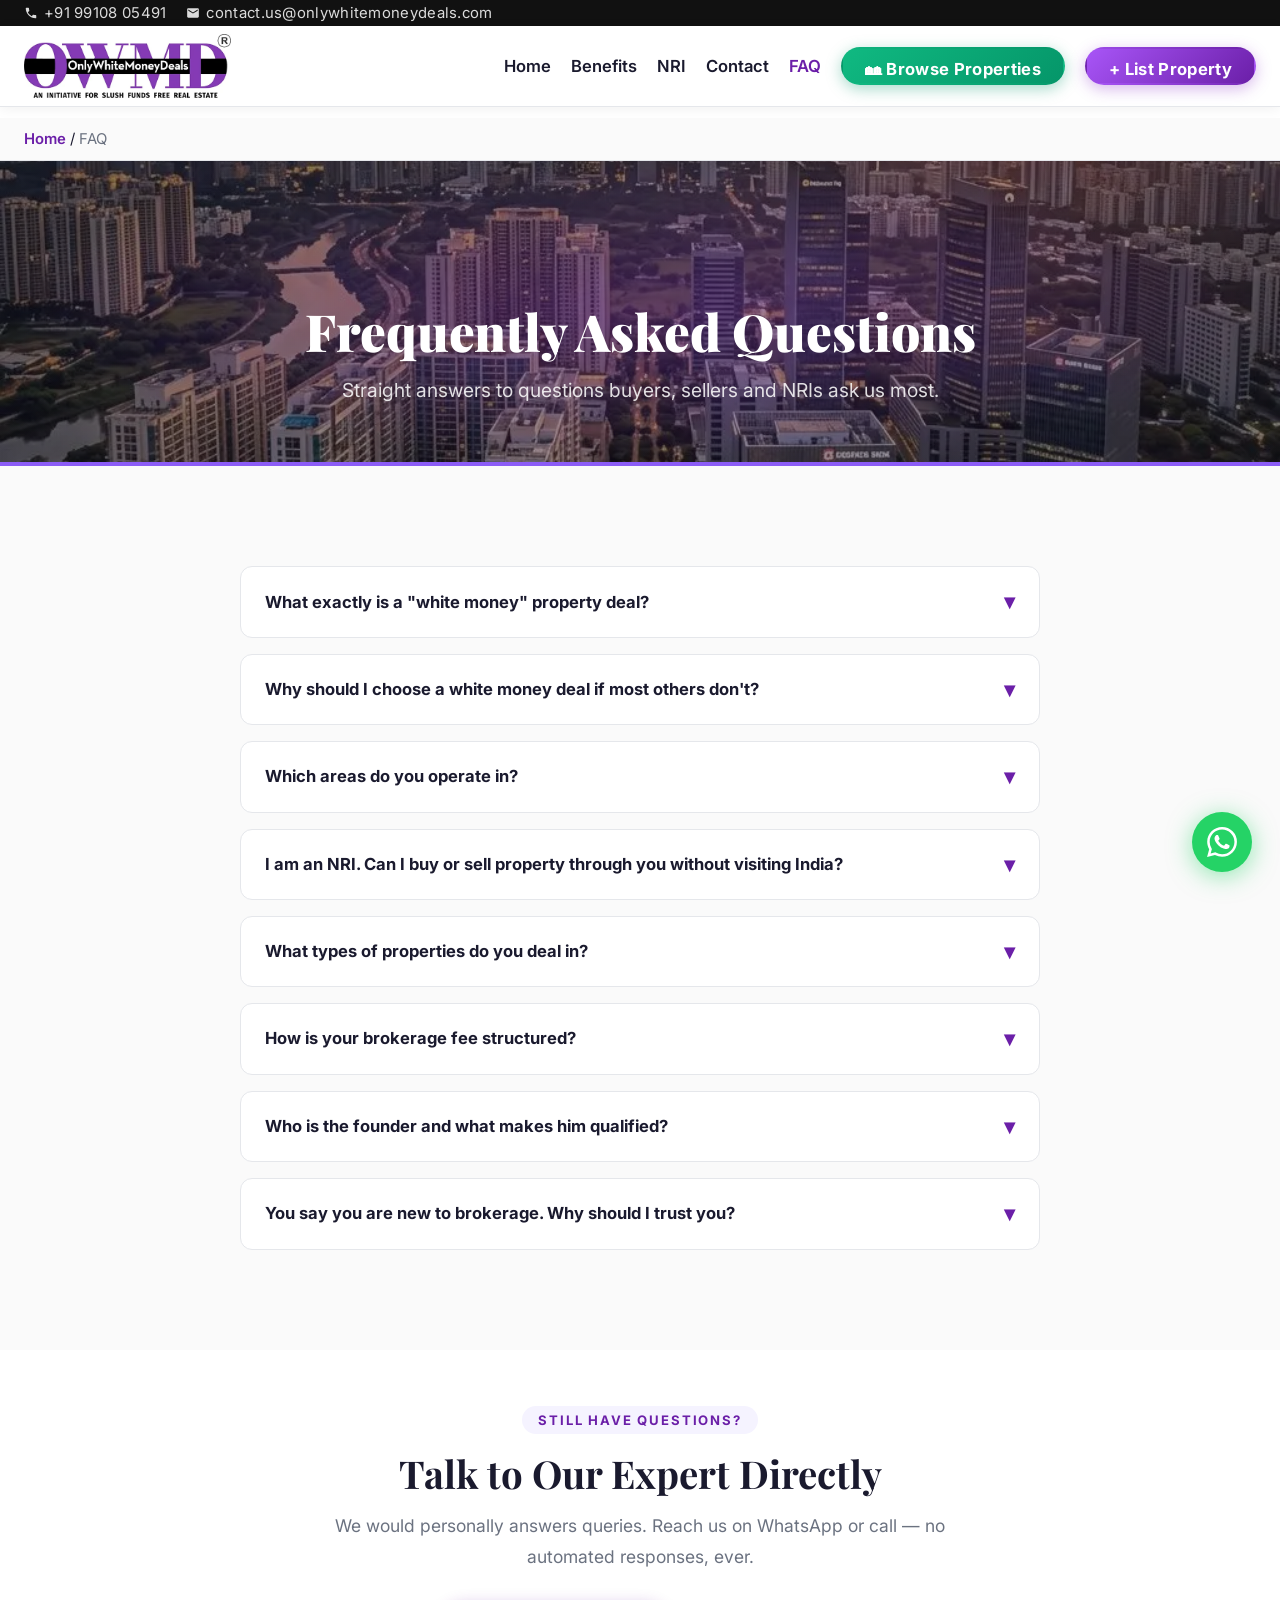
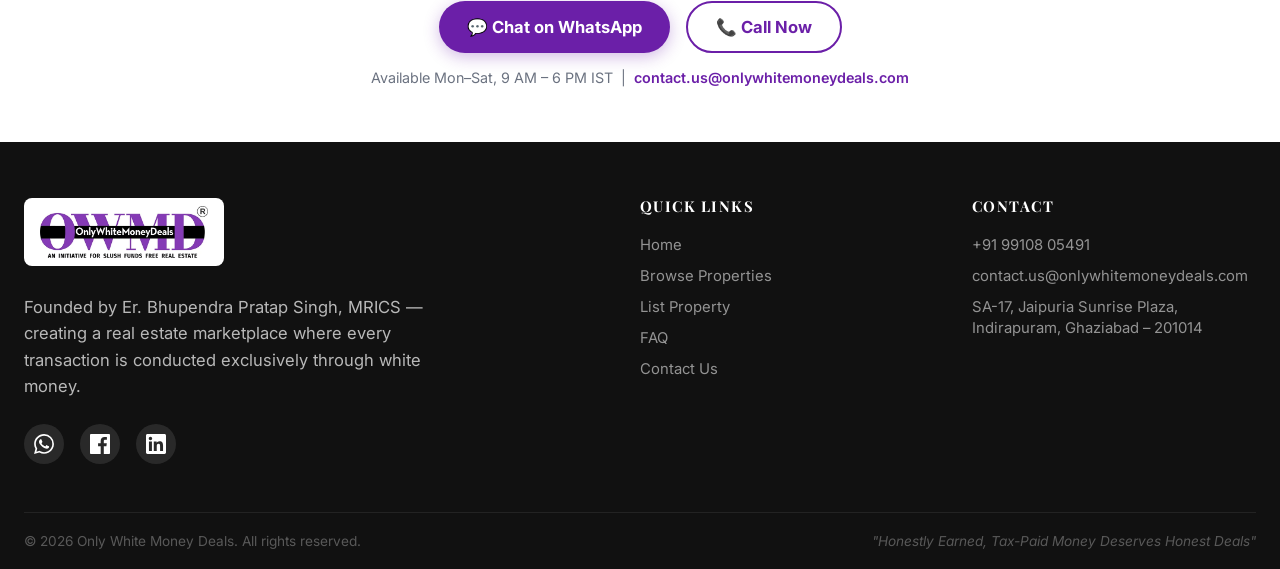
<file: faq.html>
<!DOCTYPE html>
<html lang="en">

<head>
    <meta charset="UTF-8">
    <meta name="viewport" content="width=device-width, initial-scale=1.0">
    <title>Real Estate FAQ | Buying & Selling Property in NCR | OWMD</title>
    <meta name="description"
        content="Answers to your top questions about buying and selling property in Indirapuram, Vasundhara, Kaushambi, Noida & Greater Noida. MRICS certified broker. No black money, ever.">
    <link rel="canonical" href="https://onlywhitemoneydeals.com/faq.html">
    <meta property="og:title" content="Real Estate FAQ | Buying & Selling Property in NCR | OWMD">
    <meta property="og:description"
        content="Answers to your top questions about buying and selling property in Indirapuram, Vasundhara, Kaushambi, Noida & Greater Noida. MRICS certified broker. No black money, ever.">
    <meta property="og:type" content="website">
    <meta property="og:url" content="https://onlywhitemoneydeals.com/faq.html">
    <meta property="og:image" content="https://onlywhitemoneydeals.com/assets/logo1.webp">
    <meta name="robots" content="index, follow">
    <link rel="sitemap" type="application/xml" title="Sitemap" href="sitemap.xml">
    <link rel="preload" href="assets/hero_bg.webp" as="image"
          imagesrcset="assets/responsive/hero_bg-600.webp 600w, assets/hero_bg.webp 1920w"
          imagesizes="100vw" fetchpriority="high">
    <link rel="stylesheet" href="css/style.min.css?v=5">
    <link rel="preconnect" href="https://fonts.googleapis.com">
    <link rel="preconnect" href="https://fonts.gstatic.com" crossorigin>
    <link rel="preconnect" href="https://app.cygnik.ca">
    <link rel="dns-prefetch" href="https://app.cygnik.ca">
    <link rel="dns-prefetch" href="https://fonts.googleapis.com">
    <link rel="dns-prefetch" href="https://fonts.gstatic.com">
    <link
        href="https://fonts.googleapis.com/css2?family=Playfair+Display:wght@400;600;700;900&family=Inter:wght@300;400;500;600;700&display=swap"
        rel="stylesheet" media="print" onload="this.media='all'">
    <noscript>
        <link
            href="https://fonts.googleapis.com/css2?family=Playfair+Display:wght@400;600;700;900&family=Inter:wght@300;400;500;600;700&display=swap"
            rel="stylesheet">
    </noscript>
    <style>
        :root {
            --purple: #6B1FA8;
            --purple-dark: #5B21B6;
            --purple-light: #8B5CF6;
            --purple-bg: #F5F3FF;
            --black: #111111;
            --white: #FFFFFF;
            --off-white: #FAFAFA;
            --text: #1A1A2E;
            --muted: #6B7280;
            --border: #E5E7EB;
            --radius: 12px;
            --shadow: 0 4px 24px rgba(139, 53, 200, 0.12);
            --shadow-lg: 0 12px 48px rgba(139, 53, 200, 0.2);
            --transition: all 0.35s cubic-bezier(0.4, 0, 0.2, 1);
        }

        *,
        *::before,
        *::after {
            box-sizing: border-box;
            margin: 0;
            padding: 0;
        }

        html {
            scroll-behavior: smooth;
            overflow-x: clip;
            font-size: 17.5px;
        }

        body {
            font-family: 'Inter', 'Inter Fallback', sans-serif;
            color: var(--text);
            background: var(--white);
            overflow-x: hidden;
            width: 100%;
            position: relative;
        }

        .container {
            max-width: 1536px;
            margin: 0 auto;
            padding: 0 24px;
            width: 100%;
            position: relative;
            z-index: 2;
        }

        .topbar {
            background: var(--black);
            color: var(--white);
            font-size: 0.85rem;
            padding: 4px 0;
        }

        .navbar {
            position: sticky;
            top: 0;
            z-index: 1000;
            background: rgba(255, 255, 255, 0.98);
            border-bottom: 1.5px solid var(--border);
            backdrop-filter: blur(12px);
            padding: 8px 0;
        }

        .page-hero {
            position: relative;
            background: linear-gradient(135deg, rgba(17, 17, 30, 0.50) 0%, rgba(30, 20, 50, 0.40) 60%, rgba(17, 17, 30, 0.55) 100%), url('assets/hero_bg.webp') center/cover no-repeat;
            padding: 140px 0 60px;
            text-align: center;
            color: var(--white);
            border-bottom: 4px solid var(--purple-light);
        }

        @media (max-width: 600px) {
            .page-hero {
                background-image: linear-gradient(135deg, rgba(17, 17, 30, 0.50) 0%, rgba(30, 20, 50, 0.40) 60%, rgba(17, 17, 30, 0.55) 100%), url('assets/responsive/hero_bg-600.webp');
            }
        }

        h1,
        h2,
        h3,
        h4 {
            font-family: 'Playfair Display', 'Playfair Display Fallback', serif;
            line-height: 1.2;
        }

        .breadcrumbs {
            background: var(--off-white);
            padding: 12px 0;
            font-size: 0.85rem;
            border-bottom: 1px solid var(--border);
        }
    </style>

    <link rel="icon" type="image/webp" sizes="32x32" href="assets/logo1.webp">
    <link rel="icon" type="image/webp" sizes="16x16" href="assets/logo1.webp">
    <link rel="apple-touch-icon" sizes="180x180" href="assets/logo1.webp">
    <!-- FAQ Structured Data -->
    <script type="application/ld+json">
    {
      "@context": "https://schema.org",
      "@type": "FAQPage",
      "mainEntity": [
        {
          "@type": "Question",
          "name": "What exactly is a white money property deal?",
          "acceptedAnswer": {
            "@type": "Answer",
            "text": "A white money deal refers to a transaction in which the entire sale consideration—every rupee—is paid out of income that is legally earned, fully disclosed, and properly accounted for, with all applicable taxes duly paid in accordance with the law."
          }
        },
        {
          "@type": "Question",
          "name": "Which areas do you operate in?",
          "acceptedAnswer": {
            "@type": "Answer",
            "text": "We primarily serve Indirapuram, Vasundhara, Kaushambi, Noida (all sectors) and Greater Noida including Greater Noida West. Our office is at Jaipuria Sunrise Plaza, Indirapuram, Ghaziabad."
          }
        },
        {
          "@type": "Question",
          "name": "Can I buy or sell property as an NRI without visiting India?",
          "acceptedAnswer": {
            "@type": "Answer",
            "text": "Yes. We assist NRIs with remote property transactions, providing helpful guidance on documentation and helping coordinate with compliance specialists."
          }
        },
        {
          "@type": "Question",
          "name": "Who is the founder and what makes him qualified?",
          "acceptedAnswer": {
            "@type": "Answer",
            "text": "Er. Bhupendra Pratap Singh is an MRICS-certified professional, Government Registered Valuer with 40+ years of experience and UP Government MSME 1st Prize winner 2018-19."
          }
        }
      ]
    }
    </script>
    <!-- Google tag (gtag.js) -->
    <script src="https://www.googletagmanager.com/gtag/js?id=G-G6ZWSPKTQS" defer></script>
    <script>
        window.dataLayer = window.dataLayer || [];
        function gtag() { dataLayer.push(arguments); }
        gtag('js', new Date());

        gtag('config', 'G-G6ZWSPKTQS');
    </script>
    <!-- Cygnik Widget -->
    <script src="https://app.cygnik.ca/loader.js" data-site="1cd5b829-f1ed-4489-9e76-38821062e74b" async></script>
    <!-- Meta Pixel Code -->
    <script>
    !function(f,b,e,v,n,t,s)
    {if(f.fbq)return;n=f.fbq=function(){n.callMethod?
    n.callMethod.apply(n,arguments):n.queue.push(arguments)};
    if(!f._fbq)f._fbq=n;n.push=n;n.loaded=!0;n.version='2.0';
    n.queue=[];t=b.createElement(e);t.async=!0;
    t.src=v;s=b.getElementsByTagName(e)[0];
    s.parentNode.insertBefore(t,s)}(window, document,'script',
    'https://connect.facebook.net/en_US/fbevents.js');
    fbq('init', '1508609627316170');
    fbq('track', 'PageView');
    </script>
    <noscript><img height="1" width="1" style="display:none"
    src="https://www.facebook.com/tr?id=1508609627316170&ev=PageView&noscript=1"
    /></noscript>
    <!-- End Meta Pixel Code -->
</head>

<body>



    <div id="navbar-root"></div>
    <div class="breadcrumbs">
        <div class="container">
            <a href="index.html">Home</a> / <span>FAQ</span>
        </div>
    </div>

    <!-- PAGE HERO -->
    <header class="page-hero reveal">
        <div class="container">
            <h1>Frequently Asked Questions</h1>
            <p>Straight answers to questions buyers, sellers and NRIs ask us most.</p>
        </div>
    </header>

    <!-- FAQ SECTION -->
    <section class="section section-alt" id="faq" style="min-height: 70vh;">
        <div class="container">
            <div class="faq-grid">
                <div class="faq-item reveal">
                    <button class="faq-q" onclick="this.parentElement.classList.toggle('open')">
                        What exactly is a "white money" property deal?
                        <span class="faq-arrow">▾</span>
                    </button>
                    <div class="faq-a">
                        <p>A white money deal refers to a transaction in which the entire sale consideration—every
                            rupee—is paid out of income that is legally earned, fully disclosed, and properly accounted
                            for, with all applicable taxes duly paid in accordance with the law.
                        </p>
                    </div>
                </div>
                <div class="faq-item reveal reveal-delay-1">
                    <button class="faq-q" onclick="this.parentElement.classList.toggle('open')">
                        Why should I choose a white money deal if most others don't?
                        <span class="faq-arrow">▾</span>
                    </button>
                    <div class="faq-a">
                        <p>The short-term “saving” on stamp duty and capital gain tax through under-registration often
                            leads to significant long-term risks, including income tax notices, incorrect computation of
                            capital gains at the time of future sale, reduced loan eligibility, and potential legal
                            exposure.

                            For honest salaried individuals, IT professionals, defense personnel, and NRIs with fully
                            documented income—a white money transaction, in fact, safeguards and strengthens their
                            financial profile.</p>
                    </div>
                </div>
                <div class="faq-item reveal">
                    <button class="faq-q" onclick="this.parentElement.classList.toggle('open')">
                        Which areas do you operate in?
                        <span class="faq-arrow">▾</span>
                    </button>
                    <div class="faq-a">
                        <p>We primarily serve <strong>Indirapuram, Vasundhara, Kaushambi, Noida</strong> (all sectors)
                            and <strong>Greater Noida</strong> (including Greater Noida West / Noida Extension). Our
                            office is located at Jaipuria Sunrise Plaza, Indirapuram, Ghaziabad.</p>
                    </div>
                </div>
                <div class="faq-item reveal reveal-delay-1">
                    <button class="faq-q" onclick="this.parentElement.classList.toggle('open')">
                        I am an NRI. Can I buy or sell property through you without visiting India?
                        <span class="faq-arrow">▾</span>
                    </button>
                    <div class="faq-a">
                        <p>Yes. We help guide NRIs through remote property transactions, assisting with documentation and coordinating with compliance experts to make the process as smooth as possible.
                        </p>
                    </div>
                </div>
                <div class="faq-item reveal">
                    <button class="faq-q" onclick="this.parentElement.classList.toggle('open')">
                        What types of properties do you deal in?
                        <span class="faq-arrow">▾</span>
                    </button>
                    <div class="faq-a">
                        <p>We facilitate transactions in <strong>residential</strong> properties (flats, builder floors,
                            plots), <strong>commercial</strong> properties (shops, offices, showrooms), and
                            <strong>industrial</strong> properties (warehouses, factory spaces) — all exclusively on
                            white money terms.
                        </p>
                    </div>
                </div>
                <div class="faq-item reveal reveal-delay-1">
                    <button class="faq-q" onclick="this.parentElement.classList.toggle('open')">
                        How is your brokerage fee structured?
                        <span class="faq-arrow">▾</span>
                    </button>
                    <div class="faq-a">
                        <p>Our brokerage is transparent and fully documented — just like our deals. There are no hidden
                            charges. The fee is discussed upfront before any engagement begins, and is paid through
                            official channels. Contact us for details based on your specific requirement.</p>
                    </div>
                </div>
                <div class="faq-item reveal">
                    <button class="faq-q" onclick="this.parentElement.classList.toggle('open')">
                        Who is the founder and what makes him qualified?
                        <span class="faq-arrow">▾</span>
                    </button>
                    <div class="faq-a">
                        <p>Er. Bhupendra Pratap Singh, MRICS, is a Government Registered Valuer under the Income Tax
                            Act, IBBI, Wealth Tax Act, and the Black Money Act, and holds an MBA in Real Estate, with
                            over 40 years of professional experience.

                            He was awarded the First Prize by the Government of Uttar Pradesh (MSME category, 2018–19)
                            for his valuation firm. He has taught valuation at ICAI, leading universities, and training
                            colleges of public sector banks. He has also been quoted and interviewed by prominent media
                            platforms such as Hindustan Times, Indian Express, CNBC, and Zee Business, among others.</p>
                    </div>
                </div>
                <div class="faq-item reveal reveal-delay-1">
                    <button class="faq-q" onclick="this.parentElement.classList.toggle('open')">
                        You say you are new to brokerage. Why should I trust you?
                        <span class="faq-arrow">▾</span>
                    </button>
                    <div class="faq-a">
                        <p>We are new to brokerage — and we say that honestly. What we bring is 40+ years of
                            <em>valuation expertise</em>, deep market knowledge of NCR, a globally recognized MRICS
                            credential, and a government-recognized track record in the real estate services industry.
                            Our promise is simple: we will not cut corners on transparency, even if that means fewer
                            deals. That's the entire point of OWMD.
                        </p>
                    </div>
                </div>
            </div>
        </div>
    </section>

    <!-- CONTACT CTA -->
    <section class="section section-lavender" id="contact-cta" style="padding: 56px 0;">
        <div class="container">
            <div style="text-align:center; max-width:640px; margin:0 auto;">
                <span style="display:inline-block;font-size:0.75rem;font-weight:700;letter-spacing:0.14em;text-transform:uppercase;color:var(--purple);background:var(--purple-bg);padding:6px 16px;border-radius:50px;margin-bottom:16px;">Still Have Questions?</span>
                <h2 style="font-family:'Playfair Display',serif;font-size:clamp(1.6rem,3vw,2.2rem);margin-bottom:14px;color:var(--text);">Talk to Our Expert Directly</h2>
                <p style="color:var(--muted);line-height:1.8;margin-bottom:28px;">We would personally answers queries. Reach us on WhatsApp or call — no automated responses, ever.</p>
                <div style="display:flex;gap:16px;justify-content:center;flex-wrap:wrap;">
                    <a href="#" class="owmd-dynamic-wa" data-msg="Hi OWMD, I have a question about white money property deals." style="display:inline-flex;align-items:center;gap:10px;background:var(--purple);color:#fff;padding:14px 28px;border-radius:50px;font-weight:700;font-size:0.95rem;text-decoration:none;box-shadow:0 4px 16px rgba(107,31,168,0.3);">💬 Chat on WhatsApp</a>
                    <a href="#" class="owmd-dynamic-tel" style="display:inline-flex;align-items:center;gap:10px;background:transparent;color:var(--purple);border:2px solid var(--purple);padding:14px 28px;border-radius:50px;font-weight:700;font-size:0.95rem;text-decoration:none;">📞 Call Now</a>
                </div>
                <p style="font-size:0.82rem;color:var(--muted);margin-top:16px;">Available Mon–Sat, 9 AM – 6 PM IST &nbsp;|&nbsp; <a href="#" class="owmd-dynamic-email" style="color:var(--purple);font-weight:600;">contact.us@onlywhitemoneydeals.com</a></p>
            </div>
        </div>
    </section>

    <script src="js/loader.min.js?v=5" defer></script>
<div id="footer-root"></div>
</body>

</html>
</file>
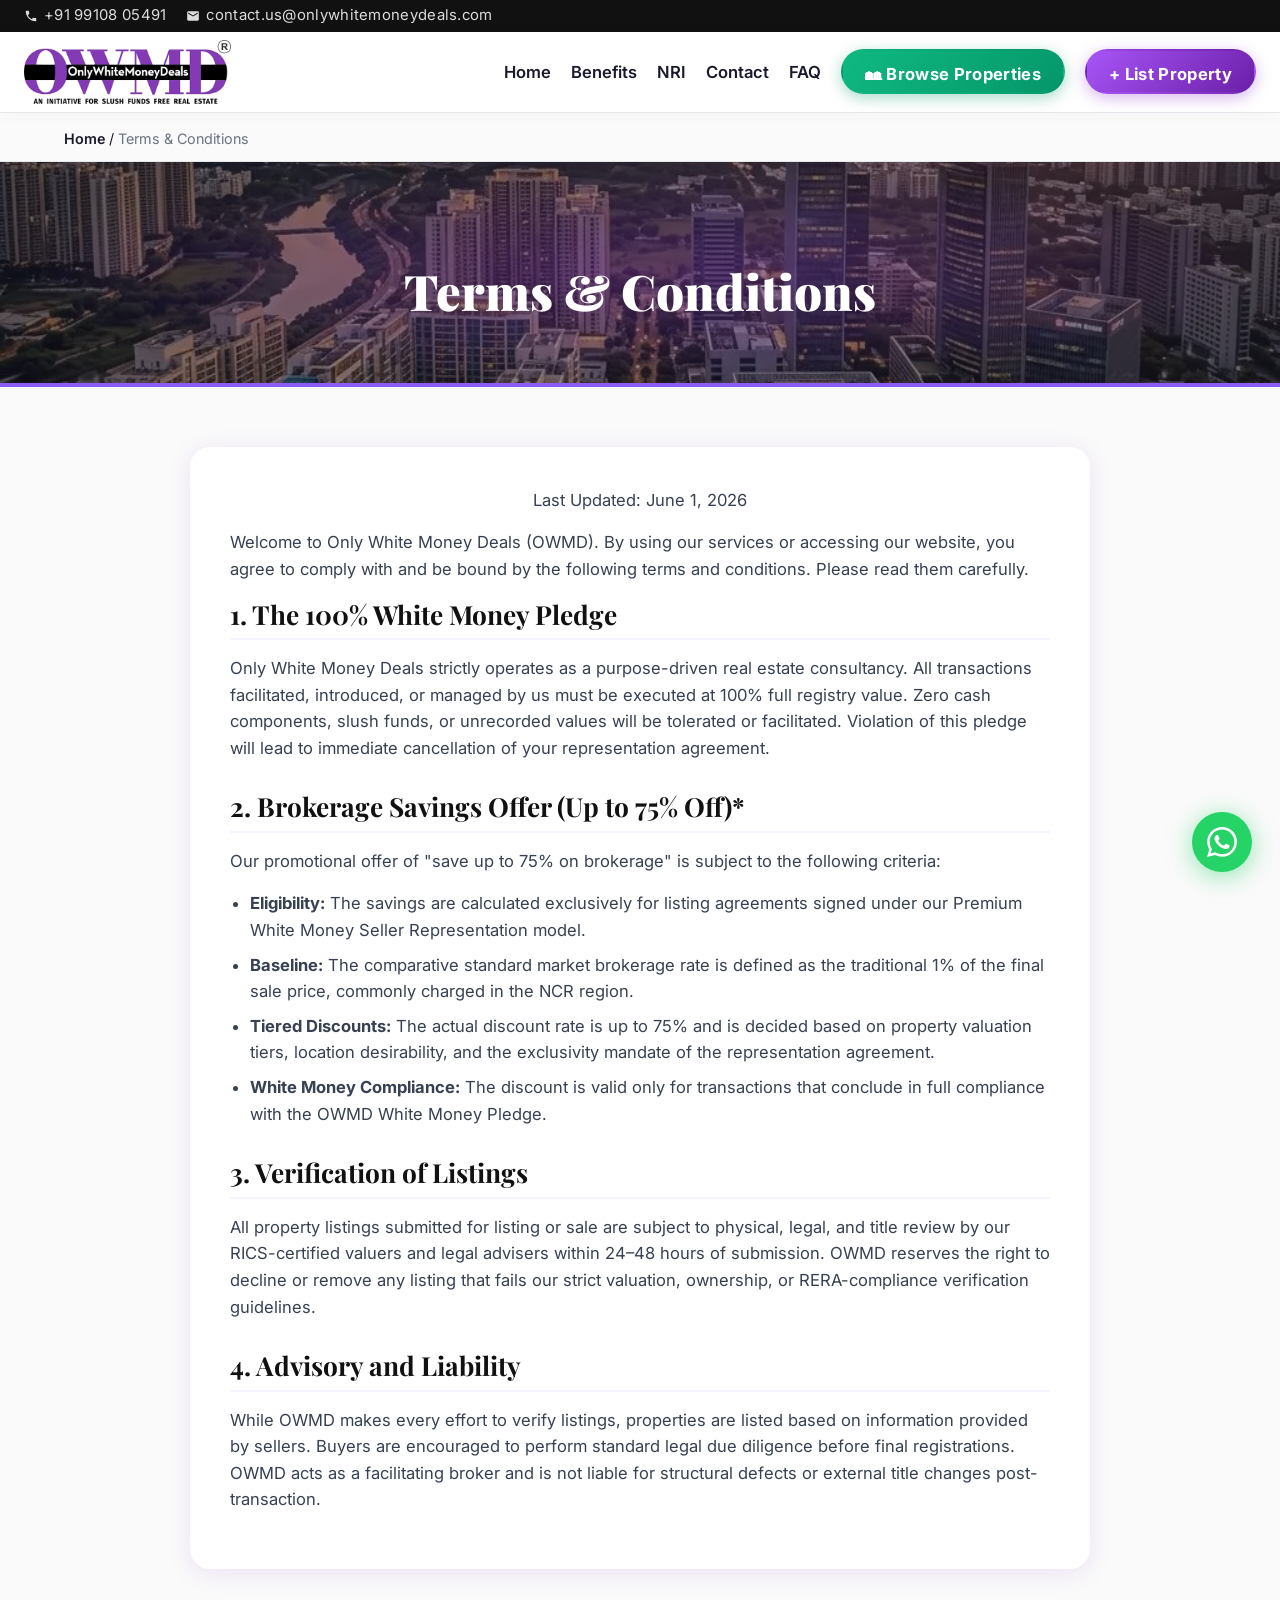
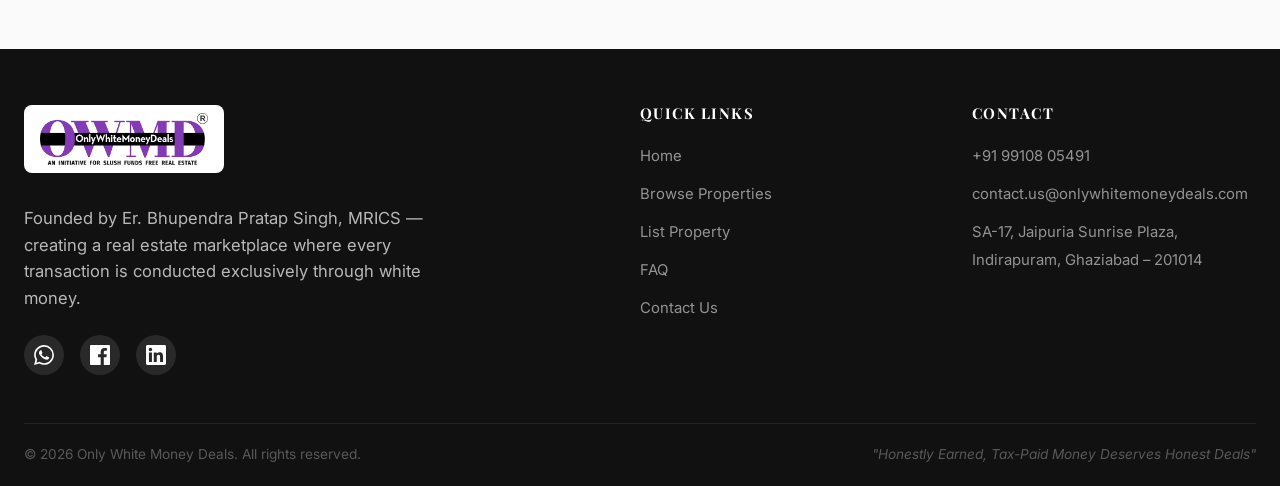
<file: terms.html>
<!DOCTYPE html>
<html lang="en">

<head>
    <meta charset="UTF-8">
    <meta name="viewport" content="width=device-width, initial-scale=1.0">
    <title>Terms & Conditions | Only White Money Deals | OWMD</title>
    <meta name="description"
        content="Read our terms and conditions, including details on the 100% white money pledge, standard listing eligibility, and brokerage savings promotional guidelines.">
    <link rel="canonical" href="https://onlywhitemoneydeals.com/terms.html">
    <meta property="og:title" content="Terms & Conditions | Only White Money Deals | OWMD">
    <meta property="og:description"
        content="Read our terms and conditions, including details on the 100% white money pledge, standard listing eligibility, and brokerage savings promotional guidelines.">
    <meta property="og:type" content="website">
    <meta property="og:url" content="https://onlywhitemoneydeals.com/terms.html">
    <meta property="og:image" content="https://onlywhitemoneydeals.com/assets/logo1.webp">
    <meta name="robots" content="noindex, follow">
    <link rel="sitemap" type="application/xml" title="Sitemap" href="sitemap.xml">
    <link rel="preload" href="assets/hero_bg.webp" as="image"
          imagesrcset="assets/responsive/hero_bg-600.webp 600w, assets/hero_bg.webp 1920w"
          imagesizes="100vw" fetchpriority="high">
    <link rel="stylesheet" href="css/style.min.css?v=5">
    <link rel="preconnect" href="https://fonts.googleapis.com">
    <link rel="preconnect" href="https://fonts.gstatic.com" crossorigin>
    <link rel="preconnect" href="https://app.cygnik.ca">
    <link rel="dns-prefetch" href="https://app.cygnik.ca">
    <link rel="dns-prefetch" href="https://fonts.googleapis.com">
    <link rel="dns-prefetch" href="https://fonts.gstatic.com">
    <link
        href="https://fonts.googleapis.com/css2?family=Playfair+Display:wght@400;600;700;900&family=Inter:wght@300;400;500;600;700&display=swap"
        rel="stylesheet" media="print" onload="this.media='all'">
    <noscript>
        <link
            href="https://fonts.googleapis.com/css2?family=Playfair+Display:wght@400;600;700;900&family=Inter:wght@300;400;500;600;700&display=swap"
            rel="stylesheet">
    </noscript>
    <style>
        :root {
            --purple: #6B1FA8;
            --purple-dark: #5B21B6;
            --purple-light: #8B5CF6;
            --purple-bg: #F5F3FF;
            --black: #111111;
            --white: #FFFFFF;
            --off-white: #FAFAFA;
            --text: #1A1A2E;
            --muted: #6B7280;
            --border: #E5E7EB;
            --radius: 12px;
            --shadow: 0 4px 24px rgba(139, 53, 200, 0.12);
            --transition: all 0.35s cubic-bezier(0.4, 0, 0.2, 1);
        }

        body {
            font-family: 'Inter', sans-serif;
            color: var(--text);
            background: var(--white);
            line-height: 1.6;
        }

        .page-hero {
            position: relative;
            background: linear-gradient(135deg, rgba(17, 17, 30, 0.55) 0%, rgba(30, 20, 50, 0.45) 60%, rgba(17, 17, 30, 0.6) 100%), url('assets/hero_bg.webp') center/cover no-repeat;
            padding: 100px 0 50px;
            text-align: center;
            color: #fff;
            border-bottom: 4px solid var(--purple-light);
        }

        @media (max-width: 600px) {
            .page-hero {
                background-image: linear-gradient(135deg, rgba(17, 17, 30, 0.55) 0%, rgba(30, 20, 50, 0.45) 60%, rgba(17, 17, 30, 0.6) 100%), url('assets/responsive/hero_bg-600.webp');
            }
        }

        .page-hero::before {
            content: '';
            position: absolute;
            inset: 0;
            background: radial-gradient(ellipse at 50% 50%, rgba(139, 53, 200, 0.3) 0%, transparent 70%);
        }

        .page-hero .container {
            position: relative;
            z-index: 2;
            max-width: 1200px;
        }

        .page-hero h1 {
            font-size: clamp(2rem, 4vw, 2.8rem);
            font-weight: 900;
            margin-bottom: 12px;
        }

        .breadcrumbs {
            background: var(--off-white);
            padding: 10px 0;
            font-size: 0.82rem;
            border-bottom: 1px solid var(--border);
        }

        .breadcrumbs a {
            text-decoration: none;
            color: inherit;
        }

        .terms-section {
            padding: 60px 0 80px;
            background: var(--off-white);
        }

        .terms-card {
            background: #fff;
            border-radius: 20px;
            padding: 40px;
            box-shadow: var(--shadow);
            max-width: 900px;
            margin: 0 auto;
        }

        .terms-card h2 {
            font-size: 1.5rem;
            color: var(--black);
            margin: 30px 0 15px;
            border-bottom: 2px solid var(--purple-bg);
            padding-bottom: 8px;
        }

        .terms-card h2:first-of-type {
            margin-top: 0;
        }

        .terms-card p {
            color: #374151;
            margin-bottom: 16px;
            font-size: 0.95rem;
        }

        .terms-card ul {
            margin-bottom: 20px;
            padding-left: 20px;
            list-style-type: disc;
        }

        .terms-card li {
            margin-bottom: 8px;
            color: #374151;
            font-size: 0.95rem;
        }

        .last-updated {
            font-size: 0.82rem;
            color: var(--muted);
            margin-bottom: 24px;
            text-align: center;
        }

        @media(max-width:768px) {
            .terms-card {
                padding: 24px;
            }
            .page-hero {
                padding: 60px 0 30px;
            }
        }
    </style>
    <!-- Google tag (gtag.js) -->
    <script src="https://www.googletagmanager.com/gtag/js?id=G-G6ZWSPKTQS" defer></script>
    <script>
        window.dataLayer = window.dataLayer || [];
        function gtag() { dataLayer.push(arguments); }
        gtag('js', new Date());

        gtag('config', 'G-G6ZWSPKTQS');
    </script>
    <!-- Cygnik Widget -->
    <script src="https://app.cygnik.ca/loader.js" data-site="1cd5b829-f1ed-4489-9e76-38821062e74b" async></script>
    <!-- Meta Pixel Code -->
    <script>
    !function(f,b,e,v,n,t,s)
    {if(f.fbq)return;n=f.fbq=function(){n.callMethod?
    n.callMethod.apply(n,arguments):n.queue.push(arguments)};
    if(!f._fbq)f._fbq=n;n.push=n;n.loaded=!0;n.version='2.0';
    n.queue=[];t=b.createElement(e);t.async=!0;
    t.src=v;s=b.getElementsByTagName(e)[0];
    s.parentNode.insertBefore(t,s)}(window, document,'script',
    'https://connect.facebook.net/en_US/fbevents.js');
    fbq('init', '1508609627316170');
    fbq('track', 'PageView');
    </script>
    <noscript><img height="1" width="1" style="display:none"
    src="https://www.facebook.com/tr?id=1508609627316170&ev=PageView&noscript=1"
    /></noscript>
    <!-- End Meta Pixel Code -->
</head>

<body>
    <div id="navbar-root"></div>

    <div class="breadcrumbs">
        <div class="container" style="max-width:1200px;">
            <a href="index.html">Home</a> / <span>Terms & Conditions</span>
        </div>
    </div>

    <header class="page-hero">
        <div class="container" style="max-width:800px;">
            <h1>Terms & Conditions</h1>
        </div>
    </header>

    <section class="terms-section">
        <div class="container">
            <div class="terms-card">
                <p class="last-updated">Last Updated: June 1, 2026</p>
                
                <p>Welcome to Only White Money Deals (OWMD). By using our services or accessing our website, you agree to comply with and be bound by the following terms and conditions. Please read them carefully.</p>

                <h2>1. The 100% White Money Pledge</h2>
                <p>Only White Money Deals strictly operates as a purpose-driven real estate consultancy. All transactions facilitated, introduced, or managed by us must be executed at 100% full registry value. Zero cash components, slush funds, or unrecorded values will be tolerated or facilitated. Violation of this pledge will lead to immediate cancellation of your representation agreement.</p>

                <h2>2. Brokerage Savings Offer (Up to 75% Off)*</h2>
                <p>Our promotional offer of "save up to 75% on brokerage" is subject to the following criteria:</p>
                <ul>
                    <li><strong>Eligibility:</strong> The savings are calculated exclusively for listing agreements signed under our Premium White Money Seller Representation model.</li>
                    <li><strong>Baseline:</strong> The comparative standard market brokerage rate is defined as the traditional 1% of the final sale price, commonly charged in the NCR region.</li>
                    <li><strong>Tiered Discounts:</strong> The actual discount rate is up to 75% and is decided based on property valuation tiers, location desirability, and the exclusivity mandate of the representation agreement.</li>
                    <li><strong>White Money Compliance:</strong> The discount is valid only for transactions that conclude in full compliance with the OWMD White Money Pledge.</li>
                </ul>

                <h2>3. Verification of Listings</h2>
                <p>All property listings submitted for listing or sale are subject to physical, legal, and title review by our RICS-certified valuers and legal advisers within 24–48 hours of submission. OWMD reserves the right to decline or remove any listing that fails our strict valuation, ownership, or RERA-compliance verification guidelines.</p>

                <h2>4. Advisory and Liability</h2>
                <p>While OWMD makes every effort to verify listings, properties are listed based on information provided by sellers. Buyers are encouraged to perform standard legal due diligence before final registrations. OWMD acts as a facilitating broker and is not liable for structural defects or external title changes post-transaction.</p>
            </div>
        </div>
    </section>

    <script src="js/loader.min.js?v=5" defer></script>
    <div id="footer-root"></div>
</body>

</html>
</file>
<file: css/style.min.css>
@font-face{font-family:'Inter Fallback';src:local('Arial');ascent-override:90%;descent-override:22.5%;line-gap-override:0%;size-adjust:107%;}@font-face{font-family:'Playfair Display Fallback';src:local('Georgia');ascent-override:95%;descent-override:25%;line-gap-override:0%;size-adjust:100%;}:root{--purple:#6B1FA8;--purple-dark:#5B21B6;--purple-light:#8B5CF6;--purple-bg:#F5F3FF;--black:#111111;--white:#FFFFFF;--off-white:#FAFAFA;--text:#1A1A2E;--muted:#6B7280;--border:#E5E7EB;--radius:12px;--shadow:0 4px 24px rgba(139,53,200,0.12);--shadow-lg:0 12px 48px rgba(139,53,200,0.2);--transition:all 0.35s cubic-bezier(0.4,0,0.2,1);}*,*::before,*::after{box-sizing:border-box;margin:0;padding:0;}html{scroll-behavior:smooth;overflow-x:clip;font-size:17.5px;}body{font-family:'Inter','Inter Fallback',sans-serif;color:var(--text);background:var(--white);overflow-x:hidden;width:100%;position:relative;word-wrap:break-word;}body::before{content:"";position:fixed;top:0;left:0;width:100%;height:100%;background-image:radial-gradient(#8B35C810 1px,transparent 1px);background-size:30px 30px;z-index:-1;pointer-events:none;}img{max-width:100%;display:block;}a{text-decoration:none;color:inherit;}ul{list-style:none;}h1,h2,h3,h4{font-family:'Playfair Display','Playfair Display Fallback',serif;line-height:1.2;}.container{max-width:1536px;margin:0 auto;padding:0 24px;width:100%;position:relative;z-index:2;}@keyframes pulse{0%,100%{box-shadow:0 0 0 0 rgba(37,211,102,0.5);}70%{box-shadow:0 0 0 14px rgba(37,211,102,0);}}.reveal{opacity:0;transform:translateY(40px);transition:opacity 1s cubic-bezier(0.2,0.8,0.2,1),transform 1s cubic-bezier(0.2,0.8,0.2,1);}.reveal-left{opacity:0;transform:translateX(-40px);transition:all 1s ease;}.reveal-right{opacity:0;transform:translateX(40px);transition:all 1s ease;}.reveal.visible,.reveal-left.visible,.reveal-right.visible{opacity:1;transform:translate(0);}.video-grid{display:grid;grid-template-columns:repeat(auto-fit,minmax(320px,1fr));gap:32px;margin-top:48px;}.video-card{background:var(--white);border-radius:var(--radius);overflow:hidden;box-shadow:var(--shadow);transition:var(--transition);border:1px solid var(--border);}.video-card:hover{transform:translateY(-8px);box-shadow:var(--shadow-lg);}.video-wrapper{position:relative;padding-bottom:56.25%;height:0;background:#000;overflow:hidden;border-radius:var(--radius);}.video-wrapper iframe,.video-wrapper img{position:absolute;top:0;left:0;width:100%;height:100%;border:0;}.video-wrapper img{object-fit:cover;cursor:pointer;transition:opacity 0.3s ease,transform 0.5s ease;}.video-wrapper:hover img{opacity:0.85;transform:scale(1.02);}.video-wrapper .play-btn{position:absolute;top:50%;left:50%;transform:translate(-50%,-50%);width:68px;height:48px;background-color:rgba(33,33,33,0.8);border:none;border-radius:12%;color:#fff;font-size:22px;cursor:pointer;display:flex;align-items:center;justify-content:center;transition:background-color 0.3s ease,transform 0.3s ease;z-index:2;pointer-events:none;}.video-wrapper:hover .play-btn{background-color:#ff0000;}.video-info{padding:24px;}.video-info h3{font-size:1.05rem;margin-bottom:10px;color:var(--text);line-height:1.4;}.video-info .channel{font-size:0.85rem;color:var(--purple);font-weight:700;display:flex;align-items:center;gap:8px;margin-bottom:12px;}@keyframes floating{0%,100%{transform:translateY(0);}50%{transform:translateY(-12px);}}.floating{animation:floating 4s ease-in-out infinite;}.topbar{background:var(--black);color:var(--white);font-size:0.85rem;padding:4px 0;letter-spacing:0.02em;}.topbar .container{display:flex;justify-content:space-between;align-items:center;flex-wrap:wrap;gap:6px;}.topbar-left{display:flex;align-items:center;gap:20px;flex-wrap:wrap;}.topbar a{color:rgba(255,255,255,0.85);display:flex;align-items:center;gap:6px;transition:var(--transition);}.topbar a:hover{color:var(--purple-light);}.topbar .icon{width:14px;height:14px;fill:currentColor;flex-shrink:0;}#navbar-root{min-height:118px;display:block;}@media (max-width:768px){#navbar-root{min-height:46px;}}.navbar{position:sticky;top:0;z-index:1000;background:rgba(255,255,255,0.98);border-bottom:1.5px solid var(--border);backdrop-filter:blur(12px);transition:var(--transition);padding:8px 0;box-shadow:0 2px 12px rgba(0,0,0,0.06);}.navbar.scrolled{border-bottom-color:var(--border);box-shadow:0 2px 20px rgba(0,0,0,0.08);}.navbar .container{display:flex;align-items:center;justify-content:space-between;gap:24px;}.nav-logo{display:flex;align-items:center;gap:12px;text-decoration:none;}.nav-logo img{height:auto;width:auto;max-height:64px;max-width:240px;object-fit:contain;display:block;}.nav-links{display:flex;align-items:center;gap:20px;flex-wrap:nowrap;}.nav-links a{font-size:0.95rem;font-weight:600;color:var(--text);position:relative;padding-bottom:4px;transition:var(--transition);}.nav-links a::after{content:'';position:absolute;bottom:0;left:0;width:100%;height:2px;background:var(--purple);border-radius:2px;transform:scaleX(0);transform-origin:left;transition:transform 0.3s ease;}.nav-links a:hover{color:var(--purple);}.nav-links a:hover::after{transform:scaleX(1);}.btn-nav,.btn-nav-alt{display:inline-flex !important;align-items:center !important;justify-content:center !important;gap:8px;color:var(--white) !important;padding:10px 22px;font-size:0.9rem;border-radius:50px !important;font-weight:700 !important;transition:var(--transition) !important;border:2px solid transparent !important;letter-spacing:0.02em;text-align:center;}.btn-nav{background:linear-gradient(135deg,#A855F7,#6B1FA8) !important;box-shadow:0 4px 15px rgba(139,53,200,0.35) !important;}.btn-nav:hover{background:linear-gradient(135deg,#B76FFD,#8B35C8) !important;transform:translateY(-2px) scale(1.03) !important;box-shadow:0 6px 20px rgba(139,53,200,0.5) !important;}.btn-nav-alt{background:linear-gradient(135deg,#10B981,#059669) !important;box-shadow:0 4px 15px rgba(5,150,105,0.35) !important;}.btn-nav-alt:hover{background:linear-gradient(135deg,#34D399,#10B981) !important;transform:translateY(-2px) scale(1.03) !important;box-shadow:0 6px 20px rgba(5,150,105,0.5) !important;}.btn-nav::after,.btn-nav-alt::after{display:none !important;}.hamburger{display:none;flex-direction:column;gap:5px;cursor:pointer;background:none;border:none;padding:4px;}.hamburger span{width:24px;height:2px;background:var(--black);border-radius:2px;transition:var(--transition);display:block;}.nav-mobile-drawer{position:fixed;top:0;right:-100%;width:280px;height:100%;background:var(--white);z-index:9999;box-shadow:-4px 0 24px rgba(0,0,0,0.15);transition:right 0.35s cubic-bezier(0.4,0,0.2,1);padding:24px;overflow-y:auto;}.nav-mobile-drawer.open{right:0;}.nav-mobile-drawer .drawer-close{position:absolute;top:16px;right:16px;background:none;border:none;font-size:1.4rem;cursor:pointer;color:var(--muted);line-height:1;}.nav-mobile-drawer ul{margin-top:60px;display:flex;flex-direction:column;gap:6px;list-style:none;padding:0;}.nav-mobile-drawer ul a{display:block;padding:12px 16px;border-radius:10px;font-weight:600;font-size:1rem;color:var(--text);text-decoration:none;transition:var(--transition);}.nav-mobile-drawer ul a:hover,.nav-mobile-drawer ul a.active{background:var(--purple-bg);color:var(--purple);}.nav-overlay{display:none;position:fixed;inset:0;background:rgba(0,0,0,0.45);z-index:9998;cursor:pointer;}.nav-overlay.active{display:block;}.hero-logo-box{display:inline-block;background:#ffffff;padding:12px 20px;border-radius:16px;box-shadow:0 20px 40px rgba(0,0,0,0.3);margin-bottom:32px;border:1px solid rgba(255,255,255,0.2);max-width:520px;width:fit-content;}.hero-logo{height:auto;width:100%;display:block;}@media (max-width:768px){.hero-logo{max-height:none;max-width:100%;width:100%;}.hero-logo-box{display:inline-block;background:#ffffff;padding:12px 20px;border-radius:16px;box-shadow:0 20px 40px rgba(0,0,0,0.3);margin-bottom:32px;border:1px solid rgba(255,255,255,0.2);width:100%;}}.hero{position:relative;min-height:80vh;display:flex;flex-direction:column;justify-content:center;align-items:center;background:linear-gradient(135deg,rgba(17,17,30,0.50) 0%,rgba(30,20,50,0.40) 60%,rgba(17,17,30,0.55) 100%),url('../assets/hero_bg.webp') center/cover no-repeat;color:var(--white);overflow:hidden;padding:80px 0 0;}.hero::before{content:'';position:absolute;inset:0;background:radial-gradient(ellipse at 30% 50%,rgba(139,53,200,0.2) 0%,transparent 70%);}.hero-bottom-highlight{background:rgba(168,85,247,0.15);border-top:1px solid rgba(168,85,247,0.3);backdrop-filter:blur(12px);padding:24px 0;margin-top:60px;width:100%;}.hero-bottom-highlight p{font-family:'Playfair Display',serif;font-size:clamp(1rem,2.5vw,1.4rem);font-weight:700;font-style:italic;color:#F3E8FF;margin:0;text-align:center;letter-spacing:0.03em;text-shadow:0 2px 8px rgba(0,0,0,0.3);}@media (max-width:768px){.hero-bottom-highlight{padding:16px 10px;margin-top:40px;}}.page-hero{position:relative;background:linear-gradient(135deg,rgba(17,17,30,0.50) 0%,rgba(30,20,50,0.40) 60%,rgba(17,17,30,0.55) 100%),url('../assets/hero_bg.webp') center/cover no-repeat;padding:140px 0 60px;text-align:center;color:var(--white);border-bottom:4px solid var(--purple-light);}.page-hero::before{content:'';position:absolute;inset:0;background:radial-gradient(ellipse at 50% 50%,rgba(139,53,200,0.3) 0%,transparent 70%);}.page-hero .container{position:relative;z-index:2;}.page-hero h1{font-size:clamp(2rem,4vw,3rem);font-weight:900;margin-bottom:16px;}.page-hero p{font-size:1.1rem;color:rgba(255,255,255,0.85);max-width:600px;margin:0 auto;}.hero .hero-2-col{display:grid;grid-template-columns:1.1fr 0.9fr;gap:60px;align-items:center;width:100%;}.hero-col{position:relative;z-index:2;display:flex;flex-direction:column;}.hero-stats-row{display:flex;gap:32px;margin:32px 0;flex-wrap:wrap;}.hero-stats-row .stat{display:flex;flex-direction:column;}.hero-stats-row .stat strong{font-size:1.8rem;color:var(--white);line-height:1;}.hero-stats-row .stat span{font-size:0.72rem;color:rgba(255,255,255,0.6);text-transform:uppercase;letter-spacing:0.08em;margin-top:6px;font-weight:700;}.hero-trust-bar-inline{display:flex;gap:16px;margin-bottom:32px;flex-wrap:nowrap;overflow-x:auto;scrollbar-width:none;-ms-overflow-style:none;}.hero-trust-bar-inline::-webkit-scrollbar{display:none;}.trust-badge-small{display:flex;align-items:center;gap:8px;font-size:0.8rem;font-weight:700;color:var(--white);padding:8px 14px;background:rgba(255,255,255,0.08);border-radius:50px;border:1px solid rgba(255,255,255,0.1);backdrop-filter:blur(10px);white-space:nowrap;}.trust-badge-small svg{width:16px;height:16px;fill:#60A5FA;}.hero-trust-card{background:rgba(255,255,255,0.05);backdrop-filter:blur(24px);border:1px solid rgba(255,255,255,0.1);border-radius:24px;padding:24px;box-shadow:0 20px 50px rgba(0,0,0,0.3);overflow:hidden;}.htc-label{font-size:0.65rem;text-transform:uppercase;letter-spacing:0.15em;color:rgba(255,255,255,0.5);font-weight:800;margin-bottom:16px;}.htc-item{display:flex;gap:12px;align-items:center;padding:10px 0;border-bottom:1px solid rgba(255,255,255,0.06);text-align:left;}.htc-item:last-child{border-bottom:none;}.htc-check{color:#60A5FA;font-weight:900;font-size:0.9rem;flex-shrink:0;}.htc-item span{font-size:0.85rem;color:rgba(255,255,255,0.9);line-height:1.4;}.hero-whatsapp-opaque-box{background:var(--purple);margin:16px -24px -24px -24px;padding:24px;text-align:center;border-top:1px solid rgba(255,255,255,0.1);}.hero-whatsapp-opaque-box p{font-size:0.8rem;color:rgba(255,255,255,0.8);margin-bottom:12px;font-weight:500;}.hero-whatsapp-cta{display:inline-flex;align-items:center;justify-content:center;gap:10px;background:#25D366;color:#fff;padding:12px 28px;border-radius:12px;font-size:0.95rem;font-weight:700;transition:var(--transition);width:100%;}.hero h1{font-size:clamp(2.2rem,5vw,3.6rem);font-weight:900;line-height:1.15;margin-bottom:20px;}.hero h1 em{font-style:normal;background:linear-gradient(90deg,#D4A0FF,#A855F7,#D4A0FF);background-size:200% auto;-webkit-background-clip:text;-webkit-text-fill-color:transparent;background-clip:text;}.hero p{font-size:1.35rem;line-height:1. 75;color:rgba(255,255,255,0.92);margin-bottom:16px;}.hero-actions{display:flex;gap:16px;flex-wrap:wrap;}.btn-primary{display:inline-flex;align-items:center;justify-content:center;text-align:center;gap:8px;background:var(--purple);color:var(--white);padding:15px 32px;border-radius:var(--radius);font-weight:600;font-size:0.95rem;transition:var(--transition);border:2px solid var(--purple);}.btn-primary:hover{background:var(--purple-dark);border-color:var(--purple-dark);transform:translateY(-3px);box-shadow:var(--shadow-lg);}.btn-secondary{display:inline-flex;align-items:center;justify-content:center;text-align:center;gap:8px;background:#10B981;color:var(--white);padding:15px 32px;border-radius:var(--radius);font-weight:600;font-size:0.95rem;transition:var(--transition);border:2px solid #10B981;}.btn-secondary:hover{background:#059669;border-color:#059669;transform:translateY(-3px);box-shadow:var(--shadow-lg);}.hero-stats{display:flex;gap:40px;margin-top:52px;flex-wrap:wrap;}.stat{border-left:3px solid var(--purple-light);padding-left:16px;}.stat strong{display:block;font-size:2.2rem;font-weight:700;font-family:'Playfair Display',serif;color:var(--white);line-height:1;}.stat span{font-size:0.85rem;color:rgba(255,255,255,0.7);margin-top:5px;display:block;}.hero-trust-bar{display:flex;gap:32px;margin-top:40px;padding-top:24px;border-top:1px solid rgba(255,255,255,0.1);flex-wrap:wrap;}.trust-badge{display:flex;align-items:center;gap:8px;color:rgba(255,255,255,0.92);font-size:0.92rem;font-weight:600;}.trust-badge svg{width:20px;height:20px;fill:var(--purple-light);}.section{padding:100px 0;}.section-alt{background:var(--off-white);}.section-purple{background:var(--purple-bg);}.section-dark{background:linear-gradient(135deg,#1a1a2e 0%,#16213e 100%);color:var(--white);}.section-header{text-align:center;margin-bottom:56px;}.section-header .label{display:inline-block;font-size:0.75rem;font-weight:700;letter-spacing:0.14em;text-transform:uppercase;color:var(--purple);background:var(--purple-bg);padding:6px 16px;border-radius:50px;margin-bottom:14px;}.section-header h2{font-size:clamp(2rem,4vw,2.8rem);color:var(--text);margin-bottom:14px;}.section-dark .section-header h2{color:var(--white);}.section-header p{font-size:1.05rem;color:var(--muted);max-width:620px;margin:0 auto;line-height:1.7;}.brand-bar{background:var(--white);border-bottom:1px solid var(--border);padding:18px 0;overflow:hidden;position:relative;z-index:5;pointer-events:none;}.marquee-container{display:flex;overflow:hidden;user-select:none;mask-image:linear-gradient(to right,transparent,black 15%,black 85%,transparent);}.marquee-content{display:flex;flex-shrink:0;gap:80px;align-items:center;justify-content:space-around;min-width:100%;animation:scroll 30s linear infinite;}@media (max-width:768px){.brand-bar{padding:12px 0;}.marquee-content{gap:32px;}.brand-item{gap:10px;font-size:0.7rem;letter-spacing:0.05em;}.brand-icon{width:28px;height:28px;font-size:0.95rem;}}@keyframes scroll{from{transform:translateX(0);}to{transform:translateX(calc(-100% - 80px));}}.brand-item{display:flex;align-items:center;gap:16px;white-space:nowrap;font-size:0.85rem;font-weight:800;color:var(--muted);letter-spacing:0.08em;text-transform:uppercase;}.brand-icon{width:36px;height:36px;background:var(--purple-bg);border:1px solid var(--purple-light);border-radius:50%;display:flex;align-items:center;justify-content:center;font-size:1.2rem;color:var(--purple);transition:var(--transition);}.brand-item:hover .brand-icon{background:var(--purple);color:var(--white);transform:scale(1.1);}.cards-3{display:grid;grid-template-columns:repeat(3,1fr);gap:28px;}.cards-2{display:grid;grid-template-columns:repeat(2,1fr);gap:28px;}.card{background:rgba(255,255,255,0.8);backdrop-filter:blur(8px);border-radius:var(--radius);padding:36px 28px;box-shadow:0 10px 30px -10px rgba(139,53,200,0.1);border:1px solid rgba(139,53,200,0.08);transition:var(--transition);}.card:hover{transform:translateY(-8px) scale(1.02);box-shadow:0 20px 40px -15px rgba(139,53,200,0.2);border-color:var(--purple-light);}.card-icon{width:56px;height:56px;background:var(--purple-bg);border-radius:12px;display:flex;align-items:center;justify-content:center;margin-bottom:20px;font-size:1.6rem;}.card h3{font-size:1.15rem;margin-bottom:10px;color:var(--text);}.card p{font-size:0.9rem;color:var(--muted);line-height:1.65;}.benefits-grid{display:grid;grid-template-columns:repeat(2,1fr);gap:28px;}.benefit-card{position:relative;overflow:hidden;background:rgba(255,255,255,0.9);border-radius:var(--radius);padding:40px 32px;border-left:4px solid var(--purple);box-shadow:0 8px 20px -5px rgba(0,0,0,0.05);transition:transform 0.4s cubic-bezier(0.34,1.56,0.64,1),box-shadow 0.4s ease;}.benefit-card:hover{transform:translateY(-8px);box-shadow:0 20px 40px rgba(0,0,0,0.12);}.benefit-header{display:flex;align-items:center;gap:16px;margin-bottom:12px;}.benefit-icon{font-size:2.5rem;margin-bottom:0;display:block;}.benefit-card h3{font-size:1.25rem;color:var(--text);line-height:1.3;}.benefit-card p{font-size:1rem;color:var(--muted);line-height:1.65;}.steps{display:grid;grid-template-columns:repeat(3,1fr);gap:32px;position:relative;}.steps::before{content:'';position:absolute;top:40px;left:calc(16.6% + 20px);right:calc(16.6% + 20px);height:2px;background:linear-gradient(90deg,var(--purple),var(--purple-light));border-radius:2px;}.step{text-align:center;position:relative;}.step-num{width:80px;height:80px;border-radius:50%;background:var(--purple);color:var(--white);font-family:'Playfair Display',serif;font-size:1.8rem;font-weight:700;display:flex;align-items:center;justify-content:center;margin:0 auto 20px;position:relative;z-index:2;box-shadow:0 4px 20px rgba(139,53,200,0.4);}.step h3{font-size:1.05rem;margin-bottom:10px;}.step p{font-size:0.88rem;color:var(--muted);line-height:1.6;}.founder-wrap{display:grid;grid-template-columns:360px 1fr;gap:60px;align-items:start;}.founder-card{background:var(--white);border-radius:16px;overflow:hidden;box-shadow:var(--shadow-lg);border:1px solid var(--border);position:sticky;top:100px;}.founder-card img{width:100%;height:340px;object-fit:cover;object-position:top;min-height:200px;}.founder-card-body{padding:28px;}.founder-card-body h3{font-size:1.25rem;color:var(--text);margin-bottom:4px;}.founder-card-body .designation{font-size:0.85rem;color:var(--purple);font-weight:600;margin-bottom:16px;}.founder-badges{display:flex;flex-wrap:wrap;gap:8px;}.badge{font-size:0.72rem;font-weight:600;background:var(--purple-bg);color:var(--purple);padding:5px 12px;border-radius:50px;}.founder-sidebar-timeline{margin-top:24px;padding-top:24px;border-top:1px solid var(--border);}.founder-sidebar-timeline h4{font-size:0.9rem;font-weight:700;text-transform:uppercase;letter-spacing:0.1em;color:var(--muted);margin-bottom:20px;}.mini-timeline{display:flex;flex-direction:column;gap:16px;position:relative;}.mini-timeline::before{content:"";position:absolute;left:6px;top:5px;bottom:5px;width:2px;background:var(--purple-bg);}.mt-item{position:relative;padding-left:28px;}.mt-item::before{content:"";position:absolute;left:0;top:6px;width:14px;height:14px;border-radius:50%;background:var(--white);border:3px solid var(--purple);z-index:1;}.mt-item .mt-year{display:block;font-size:0.8rem;font-weight:800;color:var(--purple);line-height:1;margin-bottom:4px;}.mt-item .mt-text{font-size:0.85rem;color:var(--text);line-height:1.4;margin:0;}.guidance-highlight{margin-top:24px;background:linear-gradient(135deg,var(--purple),var(--purple-dark));padding:16px;border-radius:12px;color:var(--white);box-shadow:0 4px 12px rgba(107,31,168,0.2);}.guidance-highlight strong{display:block;font-size:0.8rem;text-transform:uppercase;letter-spacing:0.1em;margin-bottom:6px;opacity:0.9;}.guidance-highlight p{font-size:0.88rem;line-height:1.5;margin:0;font-weight:500;}.verified-badge{display:inline-flex;align-items:center;gap:5px;background:#E8F5E9;color:#2E7D32;font-size:0.7rem;font-weight:700;padding:4px 10px;border-radius:4px;text-transform:uppercase;letter-spacing:0.05em;margin-bottom:10px;}.verified-badge svg{width:12px;height:12px;fill:#2E7D32;}.founder-content h2{font-size:clamp(1.7rem,3vw,2.4rem);margin-bottom:10px;}.founder-content .sub{color:var(--purple);font-weight:600;font-size:1.05rem;margin-bottom:28px;}.founder-content>p{font-size:1rem;color:var(--muted);line-height:1.8;margin-bottom:32px;}.credentials{display:flex;flex-direction:column;gap:14px;}.cred-item{display:flex;align-items:flex-start;gap:16px;padding:20px 22px;background:var(--off-white);border-radius:10px;border-left:4px solid var(--purple);transition:var(--transition);}.cred-item:hover{background:var(--purple-bg);transform:translateX(4px);}.cred-icon{font-size:1.7rem;flex-shrink:0;margin-top:2px;}.cred-item strong{font-size:1rem;color:var(--text);display:block;margin-bottom:4px;font-weight:700;}.cred-item span{font-size:0.9rem;color:var(--muted);line-height:1.6;}.award-banner{background:linear-gradient(135deg,var(--purple-dark),var(--purple));border-radius:14px;padding:26px 28px;color:var(--white);margin-top:28px;display:flex;align-items:center;gap:20px;box-shadow:0 8px 24px rgba(139,53,200,0.35);}.award-banner .trophy{font-size:3.2rem;line-height:1;}.award-banner strong{font-size:1.2rem;display:block;margin-bottom:4px;color:var(--white);text-shadow:0 1px 2px rgba(0,0,0,0.1);}.award-banner p{font-size:0.95rem;opacity:1;line-height:1.5;color:rgba(255,255,255,0.95);margin:0;}.ethics-grid{display:grid;grid-template-columns:repeat(3,1fr);gap:24px;}.ethics-card{background:var(--white);border:1px solid var(--border);border-radius:var(--radius);padding:32px 24px;text-align:center;transition:transform 0.4s cubic-bezier(0.34,1.56,0.64,1),background 0.4s ease,border-color 0.4s ease;}.ethics-card:hover{background:var(--purple-bg);border-color:var(--purple-light);transform:translateY(-8px);box-shadow:0 20px 40px rgba(0,0,0,0.05);}.ethics-icon{font-size:2.2rem;margin-bottom:14px;}.ethics-card h3{font-size:1rem;color:var(--text);margin-bottom:8px;}.ethics-card p{font-size:0.85rem;color:var(--muted);line-height:1.6;}.unified-contact-card{display:flex;background:var(--white);border-radius:24px;box-shadow:var(--shadow-lg);overflow:hidden;margin-bottom:60px;border:1px solid var(--border);}.ucc-left{display:flex;flex:0 0 38%;background:linear-gradient(145deg,var(--purple-dark),var(--purple));color:var(--white);padding:48px 40px;position:relative;flex-direction:column;justify-content:center;}.ucc-left::before{content:'';position:absolute;inset:0;background:radial-gradient(circle at top right,rgba(255,255,255,0.1),transparent 60%);pointer-events:none;}.ucc-right{flex:1;padding:48px 40px;min-height:400px;}.ucc-info-stack{display:flex;flex-direction:column;gap:32px;position:relative;z-index:2;margin-top:32px;}.ucc-info-item{display:flex;align-items:flex-start;gap:16px;}.ucc-info-item > div:last-child{min-width:0;flex:1;}.ucc-info-item .ci-icon{width:48px;height:48px;background:rgba(255,255,255,0.1);border-radius:12px;display:flex;align-items:center;justify-content:center;font-size:1.4rem;flex-shrink:0;backdrop-filter:blur(4px);}.ucc-info-item h4{font-size:0.85rem;text-transform:uppercase;letter-spacing:0.1em;color:rgba(255,255,255,0.6);margin-bottom:6px;}.ucc-info-item a,.ucc-info-item p{color:var(--white);font-size:1.05rem;font-weight:500;line-height:1.5;overflow-wrap:break-word;word-wrap:break-word;}.ucc-info-item a:hover{color:var(--purple-light);}.ucc-heading{font-size:2rem;font-weight:700;margin-bottom:12px;}.ucc-sub{color:var(--muted);font-size:1rem;margin-bottom:32px;}.ucc-left .ucc-heading{color:var(--white);}.ucc-left .ucc-sub{color:rgba(255,255,255,0.8);}.hover-lift{transition:transform 0.3s cubic-bezier(0.34,1.56,0.64,1),box-shadow 0.3s ease;}.hover-lift:hover{transform:translateY(-8px);box-shadow:0 20px 40px rgba(0,0,0,0.12);}.footer{background:var(--black);color:rgba(255,255,255,0.75);padding:56px 0 0;}.footer-grid{display:grid;grid-template-columns:2fr 1fr 1fr;gap:48px;padding-bottom:48px;border-bottom:1px solid rgba(255,255,255,0.08);}.footer-brand p{font-size:0.95rem;color:rgba(255,255,255,0.7);line-height:1.6;max-width:400px;}.footer-logo-pill{display:inline-block;background:#fff;border-radius:8px;padding:8px 16px;margin-bottom:24px;}.footer-logo img{height:auto;width:auto;max-height:52px;max-width:220px;object-fit:contain;display:block;}.footer-social{display:flex;gap:16px;margin-top:24px;}.footer-social a{display:flex;align-items:center;justify-content:center;width:40px;height:40px;background:rgba(255,255,255,0.1);border-radius:50%;color:var(--white);font-size:1.2rem;transition:var(--transition);}.footer-social a:hover{transform:translateY(-3px);}.footer-social a:nth-child(1):hover{background:#25D366;}.footer-social a:nth-child(2):hover{background:#1877F2;}.footer-social a:nth-child(3):hover{background:#0077B5;}.footer-social a svg{width:20px;height:20px;fill:currentColor;}.footer-col h4{font-size:0.85rem;font-weight:700;text-transform:uppercase;letter-spacing:0.1em;color:var(--white);margin-bottom:18px;}.footer-col ul{display:flex;flex-direction:column;gap:10px;}.footer-col ul li a{font-size:0.85rem;color:rgba(255,255,255,0.55);transition:var(--transition);}.footer-col ul li a:hover{color:var(--purple-light);padding-left:4px;}.footer-bottom{padding:20px 0;display:flex;justify-content:space-between;align-items:center;flex-wrap:wrap;gap:12px;}.footer-bottom p{font-size:0.78rem;color:rgba(255,255,255,0.3);}.whatsapp-float{position:fixed;bottom:28px;right:28px;z-index:999;width:60px;height:60px;border-radius:50%;background:#25D366;display:flex;align-items:center;justify-content:center;box-shadow:0 4px 24px rgba(37,211,102,0.5);animation:pulse 2.5s infinite;transition:var(--transition);}.whatsapp-float:hover{background:#1EB954;transform:scale(1.12);}.whatsapp-float svg{width:30px;height:30px;fill:white;}.scroll-top{position:fixed;bottom:100px;right:28px;z-index:999;width:44px;height:44px;border-radius:50%;background:var(--purple);color:var(--white);border:none;cursor:pointer;font-size:1.2rem;display:flex;align-items:center;justify-content:center;box-shadow:var(--shadow);transition:var(--transition);opacity:0;pointer-events:none;}.scroll-top.visible{opacity:1;pointer-events:all;}.scroll-top:hover{background:var(--purple-dark);transform:translateY(-3px);}@media (max-width:1024px){.founder-wrap{grid-template-columns:1fr;}.founder-card{position:static;display:flex;flex-direction:column;align-items:stretch;gap:0;}.founder-card img{width:100%;height:auto;aspect-ratio:4/3;border-radius:0;flex-shrink:0;object-fit:cover;object-position:top;max-height:320px;}}@media (max-width:926px) and (orientation:landscape){.founder-card img{aspect-ratio:16/9;height:auto;min-height:200px;max-height:50vh;object-fit:cover;object-position:top;}.founder-card{position:static;}}@media (max-width:1100px){.topbar .container{justify-content:center;}.nav-links{display:none;position:absolute;top:100%;left:0;right:0;background:var(--white);flex-direction:column;padding:28px 24px;gap:8px;border-bottom:2px solid var(--purple);box-shadow:0 12px 40px rgba(0,0,0,0.15);z-index:999;}.nav-links.open{display:flex;}.nav-links a{font-size:0.85rem;padding:8px 14px;border-radius:8px;width:100%;}.nav-links a:hover{background:var(--purple-bg);color:var(--purple);}.nav-links .btn-nav{margin-top:8px;border-radius:50px !important;text-align:center;}.navbar .container{position:relative;flex-wrap:wrap;}.hamburger{display:flex;}.cards-3,.cards-2,.benefits-grid,.ethics-grid,.faq-grid{grid-template-columns:1fr;}.steps{grid-template-columns:1fr;gap:40px;}.steps::before{display:none;}.unified-contact-card{flex-direction:column;}.ucc-left{padding:32px 24px;flex:none;}.ucc-right{padding:0;height:300px;min-height:300px;flex:none;}.footer-grid{grid-template-columns:1fr;gap:32px;}.founder-card{flex-direction:column;align-items:stretch;}.founder-card img{width:100%;height:auto;aspect-ratio:4/3;border-radius:0;object-fit:cover;object-position:top center;max-height:280px;}.hero-stats{gap:24px;}.hero-actions{flex-direction:column;}.btn-primary{justify-content:center;width:100%;}.hero .hero-2-col{grid-template-columns:1fr;gap:48px;text-align:center;}.hero-col-left{max-width:100%;align-items:center;}.hero-col-right{max-width:100%;align-items:center;}.hero-stats-row{justify-content:center;}.hero p{margin-left:auto;margin-right:auto;}.hero-actions{width:100%;}.hero-trust-bar-inline{justify-content:center;flex-wrap:wrap;}}@media (max-width:480px){.section{padding:56px 0;}.footer-bottom{flex-direction:column;text-align:center;}.container{padding:0 14px;}.hero h1{font-size:1.9rem;line-height:1.2;}.hero p{font-size:1rem;line-height:1.6;}.award-banner{flex-direction:column;text-align:center;}.founder-card img{height:auto;aspect-ratio:4/3;max-height:250px;}.founder-card-body{padding:20px 16px;}.founder-card-body h3{font-size:1.1rem;}.founder-wrap{gap:32px;}.hero-stats-row{flex-direction:row;gap:20px;justify-content:center;}.hero-stats{flex-direction:column;gap:16px;}.stat{border-left:none;border-top:3px solid var(--purple-light);padding-left:0;padding-top:12px;}.cred-item{flex-direction:column;gap:8px;}.section-header p{font-size:0.95rem;}.benefit-card{padding:28px 20px;}.footer-grid{gap:24px;}.hero-trust-card{padding:20px 16px;margin-top:20px;}.hero-whatsapp-opaque-box{margin:16px -16px -16px -16px;padding:20px;}.hero{padding:40px 0;min-height:auto;}}.nri-section{background:var(--white);}.nri-grid{display:grid;grid-template-columns:1fr 340px;gap:60px;align-items:center;}.nri-points{display:flex;flex-direction:column;gap:16px;margin-top:8px;}.nri-point{display:flex;align-items:flex-start;gap:14px;}.nri-point span{font-size:1.3rem;flex-shrink:0;margin-top:2px;}.nri-point strong{font-size:0.95rem;color:var(--text);display:block;margin-bottom:3px;font-weight:700;}.nri-point p{font-size:0.85rem;color:var(--muted);line-height:1.55;margin:0;}.nri-flags{display:flex;flex-direction:column;gap:16px;}.nri-flag-card{background:var(--off-white);border:1px solid var(--border);border-radius:16px;padding:24px 20px;text-align:center;transition:var(--transition);}.nri-flag-card:hover{border-color:var(--purple);transform:translateY(-4px);box-shadow:var(--shadow);}.nri-flag-card.highlight{background:var(--purple-bg);border-color:var(--purple);}.flag-emoji{font-size:2.4rem;margin-bottom:8px;}.nri-flag-card strong{display:block;font-size:1rem;color:var(--text);margin-bottom:4px;}.nri-flag-card span{font-size:0.8rem;color:var(--muted);line-height:1.5;}@media (max-width:900px){.nri-grid{grid-template-columns:1fr;}.nri-flags{flex-direction:row;flex-wrap:wrap;}.nri-flag-card{flex:1;min-width:140px;}}@media (max-width:480px){.nri-flags{flex-direction:column;}}.owmd-intro-block{background:var(--white);border:1.5px solid var(--border);border-left:4px solid var(--purple);border-radius:14px;padding:28px 32px;margin-bottom:32px;}.owmd-intro-block p{font-size:1.02rem;line-height:1.85;color:var(--muted);margin:0;}.owmd-intro-block strong{color:var(--text);}.owmd-purpose-block{background:linear-gradient(135deg,var(--purple-bg),#fff);border:1.5px solid rgba(139,53,200,0.18);border-radius:16px;padding:28px 32px;margin-bottom:32px;}.owmd-purpose-header{display:flex;align-items:center;gap:14px;margin-bottom:20px;padding-bottom:16px;border-bottom:1px solid rgba(139,53,200,0.12);}.owmd-purpose-icon{font-size:1.8rem;flex-shrink:0;}.owmd-purpose-header h3{font-size:1.15rem;font-weight:800;color:var(--purple);margin:0;letter-spacing:0.01em;text-transform:uppercase;}.owmd-purpose-item{display:flex;gap:18px;align-items:flex-start;}.owmd-purpose-item strong{display:block;font-size:1rem;color:var(--text);margin-bottom:8px;}.owmd-purpose-item p{font-size:0.97rem;color:var(--muted);line-height:1.8;margin:0;}@media (max-width:768px){.owmd-intro-block,.owmd-purpose-block{padding:20px 20px;}.owmd-purpose-item{flex-direction:column;text-align:center;align-items:center;gap:12px;}.owmd-purpose-header{justify-content:center;}.award-banner{flex-direction:column;text-align:center;gap:12px;padding:20px;}}.white-money-explainer{background:linear-gradient(135deg,var(--purple-bg),#fff);border:1.5px solid rgba(139,53,200,0.2);border-radius:14px;padding:28px 32px;margin-bottom:36px;}.wme-inner{display:flex;gap:20px;align-items:flex-start;}.wme-icon{font-size:2rem;flex-shrink:0;margin-top:2px;}.wme-inner strong{display:block;font-size:1.05rem;color:var(--text);margin-bottom:10px;font-family:'Playfair Display',serif;}.wme-inner p{font-size:0.95rem;color:var(--muted);line-height:1.75;margin:0;}.wme-inner em{color:var(--purple);font-style:normal;font-weight:700;}@media (max-width:480px){.wme-inner{flex-direction:column;gap:12px;}.white-money-explainer{padding:20px 18px;}}.award-photo-wrap{margin:28px 0;border-radius:14px;overflow:hidden;box-shadow:0 12px 40px rgba(0,0,0,0.2);}.award-photo-wrap img{width:100%;height:auto;max-height:380px;object-fit:cover;object-position:center 30%;display:block;}.faq-grid{display:flex;flex-direction:column;gap:16px;max-width:800px;margin:0 auto;}.faq-item{background:var(--white);border:1.5px solid var(--border);border-radius:12px;transition:var(--transition);}.faq-item:hover,.faq-item.open{border-color:var(--purple);box-shadow:var(--shadow);}.faq-q{width:100%;background:none;border:none;padding:20px 24px;text-align:left;font-size:0.95rem;font-weight:700;color:var(--text);cursor:pointer;display:flex;justify-content:space-between;align-items:center;gap:12px;font-family:'Inter',sans-serif;line-height:1.4;}.faq-q:hover{color:var(--purple);}.faq-arrow{font-size:1.2rem;flex-shrink:0;color:var(--purple);transition:transform 0.3s ease;display:inline-block;}.faq-item.open .faq-arrow{transform:rotate(180deg);}.faq-a{display:none;padding:0 24px 20px;}.faq-item.open .faq-a{display:block;}.faq-a p{font-size:0.9rem;color:var(--muted);line-height:1.75;border-top:1px solid var(--border);padding-top:14px;margin:0;}.faq-a strong{color:var(--text);}.breadcrumbs{background:var(--off-white);padding:12px 0;font-size:0.85rem;border-bottom:1px solid var(--border);}.breadcrumbs a{color:var(--purple);font-weight:600;text-decoration:none;}.breadcrumbs span{color:var(--muted);}@media (max-width:600px){.hero h1 br{display:none;}.hero h1{font-size:2rem;line-height:1.3;}.hero p{font-size:1rem;}.hero-stats-row .stat strong{font-size:1.6rem;}}.floating-social-sidebar{position:fixed;left:0;bottom:120px;z-index:1001;display:flex;flex-direction:column;gap:12px;padding-left:12px;}.social-side-btn{width:52px;height:52px;background:rgba(255,255,255,0.95);backdrop-filter:blur(10px);border:1px solid var(--border);border-radius:12px;display:flex;align-items:center;justify-content:center;color:var(--text);box-shadow:0 4px 12px rgba(0,0,0,0.1);transition:var(--transition);position:relative;}.social-side-btn svg{width:24px;height:24px;}.social-side-btn.li:hover{background:#0077B5;color:#fff;border-color:#0077B5;transform:translateX(5px);}.social-side-btn.fb:hover{background:#1877F2;color:#fff;border-color:#1877F2;transform:translateX(5px);}.side-tooltip{position:absolute;left:65px;background:var(--black);color:var(--white);font-size:0.75rem;font-weight:600;padding:5px 12px;border-radius:6px;opacity:0;pointer-events:none;transition:var(--transition);white-space:nowrap;}.social-side-btn:hover .side-tooltip{opacity:1;left:70px;}@media (max-width:768px){.floating-social-sidebar{display:none;}}.hero::after{content:'';position:absolute;width:480px;height:480px;border-radius:50%;background:radial-gradient(circle,rgba(168,85,247,0.15) 0%,transparent 70%);top:-80px;right:-80px;animation:orbFloat 8s ease-in-out infinite;pointer-events:none;}@keyframes orbFloat{0%,100%{transform:translateY(0) scale(1);}50%{transform:translateY(30px) scale(1.08);}}.card:hover{box-shadow:0 20px 50px -10px rgba(107,31,168,0.25),0 0 0 1px rgba(107,31,168,0.12);}.ethics-icon{transition:transform 0.4s cubic-bezier(0.34,1.56,0.64,1);}.ethics-card:hover .ethics-icon{transform:scale(1.3) rotate(-5deg);}.step-num{transition:var(--transition);}.step:hover .step-num{box-shadow:0 0 0 8px rgba(107,31,168,0.12),0 0 0 16px rgba(107,31,168,0.05);transform:scale(1.08);}@keyframes borderGlow{0%,100%{box-shadow:0 20px 50px rgba(0,0,0,0.3),0 0 0 1px rgba(168,85,247,0.2);}50%{box-shadow:0 20px 50px rgba(0,0,0,0.3),0 0 0 2px rgba(168,85,247,0.55);}}.hero-trust-card{animation:floating 4s ease-in-out infinite,borderGlow 4s ease-in-out infinite;}.nri-flag-card .flag-emoji{transition:transform 0.4s cubic-bezier(0.34,1.56,0.64,1);}.nri-flag-card:hover .flag-emoji{transform:scale(1.25) rotate(5deg);}@keyframes slideInLeft{from{opacity:0;transform:translateX(-40px);}to{opacity:1;transform:translateX(0);}}.founder-card.visible{animation:slideInLeft 0.8s cubic-bezier(0.2,0.8,0.2,1) both;}@keyframes waRing{0%{box-shadow:0 4px 24px rgba(37,211,102,0.5),0 0 0 0 rgba(37,211,102,0.4);}70%{box-shadow:0 4px 24px rgba(37,211,102,0.5),0 0 0 16px rgba(37,211,102,0);}100%{box-shadow:0 4px 24px rgba(37,211,102,0.5),0 0 0 0 rgba(37,211,102,0);}}.whatsapp-float{animation:waRing 2.5s infinite;}.benefit-card::after{content:'';position:absolute;inset:0;border-radius:var(--radius);opacity:0;background:linear-gradient(135deg,rgba(107,31,168,0.06),rgba(168,85,247,0.03));transition:opacity 0.4s ease;}.benefit-card:hover::after{opacity:1;}@media (max-width:768px){.mobile-section-pills{display:block;position:fixed;bottom:0;left:0;width:100%;background:rgb(80 15 229 / 41%);backdrop-filter:blur(12px);z-index:1000;padding:8px 0;overflow-x:auto;white-space:nowrap;-webkit-overflow-scrolling:touch;box-shadow:0 -2px 10px rgba(0,0,0,0.05);}.mobile-section-pills::-webkit-scrollbar{display:none;}.pills-inner{display:flex;gap:8px;padding:0 12px;}.pill-link{display:inline-flex;align-items:center;padding:6px 12px;background:var(--off-white);border:1px solid var(--border);border-radius:50px;font-size:0.72rem;font-weight:600;color:var(--text);text-decoration:none;transition:var(--transition);white-space:nowrap;flex-shrink:0;}.pill-link.active,.pill-link:hover{background:var(--purple);color:var(--white);border-color:var(--purple);}body{padding-bottom:60px;}.whatsapp-float{bottom:80px;}.scroll-top{display:none !important;}.mobile-truncate{position:relative;max-height:140px;overflow:hidden;transition:max-height 0.4s ease;}.mobile-truncate::after{content:"";position:absolute;bottom:0;left:0;width:100%;height:60px;background:linear-gradient(transparent,var(--white));pointer-events:none;transition:opacity 0.4s ease;}.mobile-truncate.expanded{max-height:2000px;}.mobile-truncate.expanded::after{opacity:0;}.read-more-btn{display:block;text-align:center;width:100%;margin-top:10px;padding:10px 0;color:var(--purple);font-weight:700;background:var(--purple-bg);border:1px solid rgba(107,31,168,0.2);border-radius:var(--radius);cursor:pointer;font-size:0.9rem;transition:var(--transition);}.read-more-btn:active{background:#e9d5ff;}}@media (min-width:769px){.mobile-section-pills{display:none;}.read-more-btn{display:none !important;}}@media (max-width:768px){.nav-logo img{max-height:38px;max-width:140px;}.navbar{padding:4px 0;}.topbar{display:none;}}.lp-body{background:var(--white);color:var(--text);}.lp-header{position:sticky;top:0;z-index:1000;background:rgba(255,255,255,0.98);border-bottom:1.5px solid var(--border);backdrop-filter:blur(12px);padding:12px 0;box-shadow:0 2px 12px rgba(0,0,0,0.04);}.lp-header-container{display:flex;justify-content:space-between;align-items:center;}.lp-logo img{height:auto;max-height:48px;max-width:180px;object-fit:contain;display:block;}.lp-header-cta{display:flex;gap:12px;}.lp-btn-call,.lp-btn-wa{display:inline-flex;align-items:center;gap:8px;padding:8px 16px;font-size:0.85rem;font-weight:700;border-radius:50px;transition:var(--transition);}.lp-btn-call{background:var(--purple-bg);color:var(--purple);border:1.5px solid var(--purple-light);}.lp-btn-call:hover{background:var(--purple);color:var(--white);}.lp-btn-wa{background:#25D366;color:var(--white);border:1.5px solid #25D366;}.lp-btn-wa:hover{background:#1EB954;border-color:#1EB954;}.lp-hero{position:relative;padding:80px 0;background:linear-gradient(135deg,rgba(17,17,30,0.92) 0%,rgba(30,20,50,0.88) 60%,rgba(17,17,30,0.95) 100%),url('../assets/hero_bg.webp') center/cover no-repeat;color:var(--white);overflow:hidden;}.lp-hero::before{content:'';position:absolute;inset:0;background:radial-gradient(ellipse at 30% 50%,rgba(139,53,200,0.25) 0%,transparent 70%);}.lp-hero-grid{display:grid;grid-template-columns:1.1fr 0.9fr;gap:48px;align-items:center;}.lp-badge{display:inline-block;background:rgba(139,53,200,0.25);border:1px solid rgba(168,85,247,0.4);color:#D4A0FF;padding:6px 14px;border-radius:50px;font-size:0.78rem;font-weight:700;letter-spacing:0.05em;text-transform:uppercase;margin-bottom:24px;width:fit-content;}.lp-hero-left h1{font-size:clamp(2.2rem,4.5vw,3.6rem);font-weight:900;line-height:1.15;margin-bottom:20px;}.lp-hero-left h1 em{font-style:normal;background:linear-gradient(90deg,#D4A0FF,#A855F7,#D4A0FF);background-size:200% auto;-webkit-background-clip:text;-webkit-text-fill-color:transparent;background-clip:text;}.lp-hero-sub{font-size:1.1rem;line-height:1.7;color:rgba(255,255,255,0.9);margin-bottom:32px;}.lp-hero-features{display:flex;flex-direction:column;gap:16px;margin-bottom:36px;}.lp-feat-item{display:flex;gap:12px;align-items:flex-start;}.lp-feat-icon{font-size:1.3rem;line-height:1;}.lp-feat-item span{font-size:0.9rem;color:rgba(255,255,255,0.85);line-height:1.5;}.lp-hero-actions{display:flex;gap:16px;}.lp-calculator-card{background:rgba(255,255,255,0.05);backdrop-filter:blur(24px);border:1px solid rgba(255,255,255,0.12);border-radius:24px;padding:32px;box-shadow:0 20px 50px rgba(0,0,0,0.3);}.lp-calculator-card h3{font-size:1.3rem;color:var(--white);margin-bottom:8px;}.calc-intro{font-size:0.85rem;color:rgba(255,255,255,0.7);line-height:1.4;margin-bottom:24px;}.slider-container{margin-bottom:28px;}.slider-header{display:flex;justify-content:space-between;align-items:center;margin-bottom:12px;}.slider-header .label{font-size:0.85rem;color:rgba(255,255,255,0.8);font-weight:600;}.value-display{font-size:1.25rem;font-weight:800;color:#D4A0FF;}.lp-slider{width:100%;-webkit-appearance:none;appearance:none;background:rgba(255,255,255,0.15);height:8px;border-radius:5px;outline:none;transition:background 0.3s;}.lp-slider::-webkit-slider-thumb{-webkit-appearance:none;appearance:none;width:24px;height:24px;border-radius:50%;background:var(--purple-light);cursor:pointer;box-shadow:0 0 10px rgba(139,53,200,0.5);transition:transform 0.1s;}.lp-slider::-webkit-slider-thumb:hover{transform:scale(1.15);}.slider-limits{display:flex;justify-content:space-between;font-size:0.75rem;color:rgba(255,255,255,0.5);margin-top:6px;}.results-container{background:rgba(0,0,0,0.2);border-radius:16px;padding:20px;margin-bottom:24px;border:1px solid rgba(255,255,255,0.05);}.result-row{display:flex;justify-content:space-between;padding:10px 0;font-size:0.9rem;}.res-label{color:rgba(255,255,255,0.7);}.res-val{font-weight:700;}.highlight-row{border-top:1px dashed rgba(255,255,255,0.1);border-bottom:1px dashed rgba(255,255,255,0.1);padding:12px 0;}.total-savings-row{font-size:1.1rem;font-weight:800;padding-top:12px;}.text-purple{color:#D4A0FF;}.text-green{color:#34D399;}.calc-trust-footer{display:flex;justify-content:space-between;font-size:0.75rem;color:rgba(255,255,255,0.6);font-weight:500;}.lp-tabs-container{margin-top:40px;}.lp-tabs{display:flex;justify-content:center;gap:16px;margin-bottom:40px;border-bottom:2px solid var(--border);padding-bottom:16px;}.lp-tab-btn{background:none;border:none;font-family:'Playfair Display',serif;font-size:1.15rem;font-weight:700;color:var(--muted);cursor:pointer;padding:10px 24px;position:relative;transition:var(--transition);}.lp-tab-btn::after{content:'';position:absolute;bottom:-18px;left:0;width:100%;height:3px;background:var(--purple);transform:scaleX(0);transition:transform 0.3s ease;}.lp-tab-btn.active{color:var(--purple);}.lp-tab-btn.active::after{transform:scaleX(1);}.lp-tab-content{display:none;animation:fadeIn 0.5s ease;}.lp-tab-content.active{display:block;}@keyframes fadeIn{from{opacity:0;transform:translateY(10px);}to{opacity:1;transform:translateY(0);}}.tab-grid{display:grid;grid-template-columns:1fr 340px;gap:48px;align-items:center;}.tab-info h3{font-size:1.5rem;color:var(--text);margin-bottom:16px;}.tab-info p{font-size:0.95rem;color:var(--muted);line-height:1.7;margin-bottom:20px;}.tab-bullets{display:flex;flex-direction:column;gap:12px;margin-bottom:24px;}.tab-bullets li{position:relative;padding-left:24px;font-size:0.9rem;color:var(--text);line-height:1.5;}.tab-bullets li::before{content:"✓";position:absolute;left:0;color:var(--purple);font-weight:800;}.tab-accent-box{background:var(--purple-bg);border:1.5px solid rgba(139,53,200,0.15);border-radius:20px;padding:32px 24px;text-align:center;}.tab-accent-box.purple-accent{background:#FAF5FF;border-color:#E9D5FF;}.tab-accent-box.green-accent{background:#ECFDF5;border-color:#A7F3D0;}.accent-number{font-family:'Playfair Display',serif;font-size:3rem;font-weight:900;color:var(--purple);line-height:1;margin-bottom:8px;}.green-accent .accent-number{color:#059669;}.accent-label{font-size:0.85rem;font-weight:700;text-transform:uppercase;color:var(--text);margin-bottom:12px;letter-spacing:0.05em;}.accent-desc{font-size:0.8rem;color:var(--muted);line-height:1.5;margin:0;}.lp-expert-wrap{display:grid;grid-template-columns:1fr 400px;gap:60px;align-items:center;}.lp-expert-desc{font-size:1.05rem;line-height:1.8;color:var(--muted);margin-bottom:32px;}.lp-expert-stats{display:flex;gap:24px;}.lp-stat-card{flex:1;background:var(--white);border-radius:12px;padding:20px;box-shadow:var(--shadow);border:1px solid var(--border);text-align:center;}.lp-stat-card strong{display:block;font-size:1.8rem;font-family:'Playfair Display',serif;color:var(--purple);line-height:1.1;margin-bottom:6px;}.lp-stat-card span{font-size:0.75rem;color:var(--muted);line-height:1.3;display:block;font-weight:600;}.lp-form-card{max-width:900px;margin:0 auto;background:var(--white);border:1.5px solid var(--border);border-radius:24px;padding:48px;box-shadow:var(--shadow-lg);}.lp-form-header{text-align:center;margin-bottom:36px;}.lp-form-header h2{font-size:2rem;margin-bottom:12px;}.lp-form-header p{font-size:0.95rem;color:var(--muted);max-width:600px;margin:0 auto;line-height:1.6;}.lp-form{display:flex;flex-direction:column;gap:24px;}.form-grid{display:grid;grid-template-columns:repeat(2,1fr);gap:24px;}.form-group{display:flex;flex-direction:column;gap:8px;}.form-group.full-width{grid-column:span 2;}.form-group label{font-size:0.85rem;font-weight:700;color:var(--text);}.form-group input,.form-group select,.form-group textarea{font-family:'Inter',sans-serif;font-size:0.9rem;padding:12px 16px;border-radius:var(--radius);border:1.5px solid var(--border);background:var(--off-white);outline:none;transition:var(--transition);color:var(--text);}.form-group input:focus,.form-group select:focus,.form-group textarea:focus{border-color:var(--purple-light);background:var(--white);box-shadow:0 0 0 3px rgba(139,53,200,0.1);}.form-submit-container{display:flex;flex-direction:column;align-items:center;gap:12px;margin-top:12px;}.lp-submit-btn{width:100%;max-width:400px;padding:16px 32px;font-size:1rem;font-weight:700;cursor:pointer;}.form-disclaimer{font-size:0.78rem;color:var(--muted);}.lp-footer{background:var(--black);color:rgba(255,255,255,0.6);padding:32px 0;font-size:0.8rem;border-top:1px solid rgba(255,255,255,0.08);}.lp-footer-content{display:flex;justify-content:space-between;align-items:center;flex-wrap:wrap;gap:16px;}.lp-footer-content .tagline{font-style:italic;color:rgba(255,255,255,0.4);}.lp-footer-links{display:flex;gap:20px;}.lp-footer-links a{color:rgba(255,255,255,0.6);transition:var(--transition);}.lp-footer-links a:hover{color:var(--purple-light);}@media (max-width:1024px){.lp-hero-grid{grid-template-columns:1fr;gap:40px;}.lp-expert-wrap{grid-template-columns:1fr;gap:40px;}}@media (max-width:768px){.lp-header{padding:8px 0;}.lp-logo img{max-height:38px;max-width:140px;}.lp-btn-call,.lp-btn-wa{padding:6px 12px;font-size:0.75rem;}.lp-hero{padding:40px 0;background-image:linear-gradient(135deg,rgba(17,17,30,0.92) 0%,rgba(30,20,50,0.88) 60%,rgba(17,17,30,0.95) 100%),url('../assets/responsive/hero_bg-600.webp');}.lp-hero-left h1{font-size:2.2rem;}.lp-hero-actions{flex-direction:column;gap:12px;}.lp-tabs{flex-direction:column;gap:8px;align-items:stretch;}.lp-tab-btn{font-size:1rem;padding:10px;text-align:center;}.lp-tab-btn::after{display:none;}.lp-tab-btn.active{background:var(--purple-bg);border-radius:8px;}.tab-grid{grid-template-columns:1fr;gap:24px;}.lp-form-card{padding:24px;}.form-grid{grid-template-columns:1fr;gap:16px;}.form-group.full-width{grid-column:span 1;}.lp-expert-stats{flex-direction:column;gap:16px;}.lp-footer-content{flex-direction:column;text-align:center;}}
</file>
